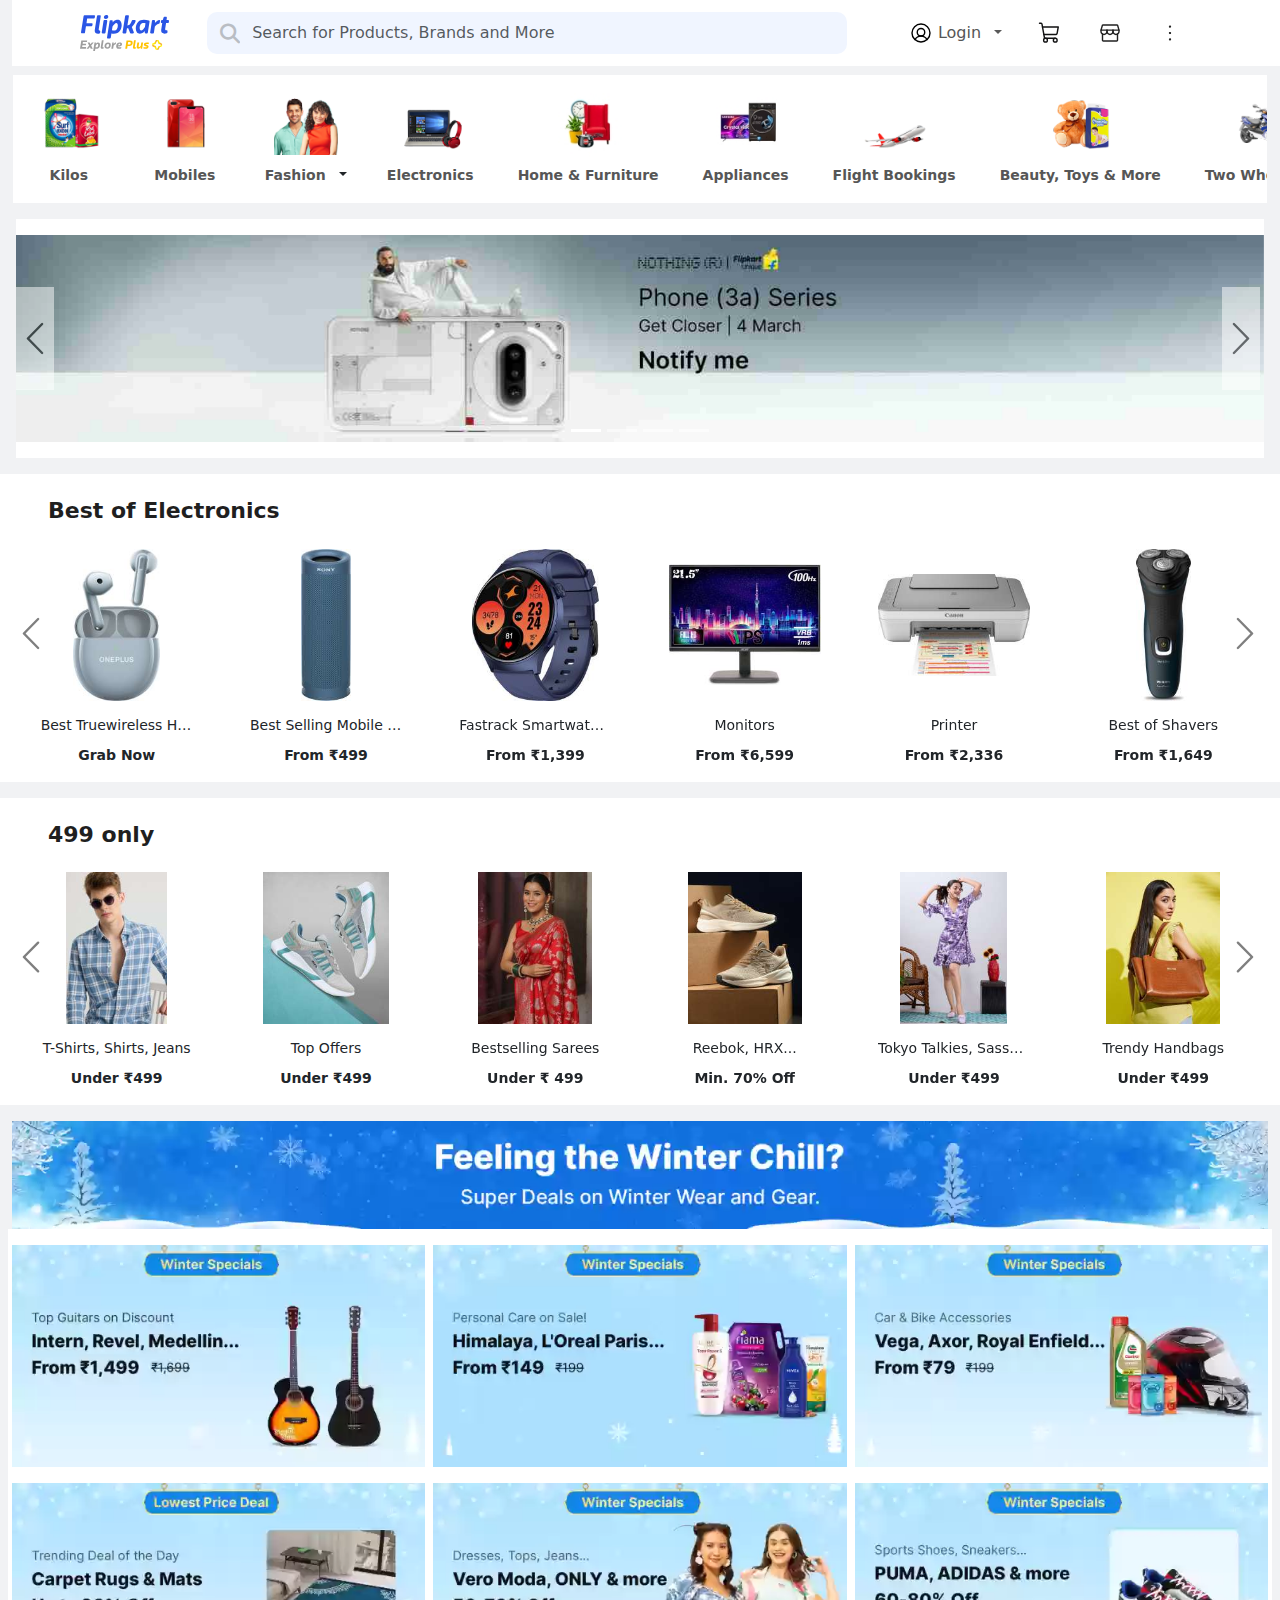
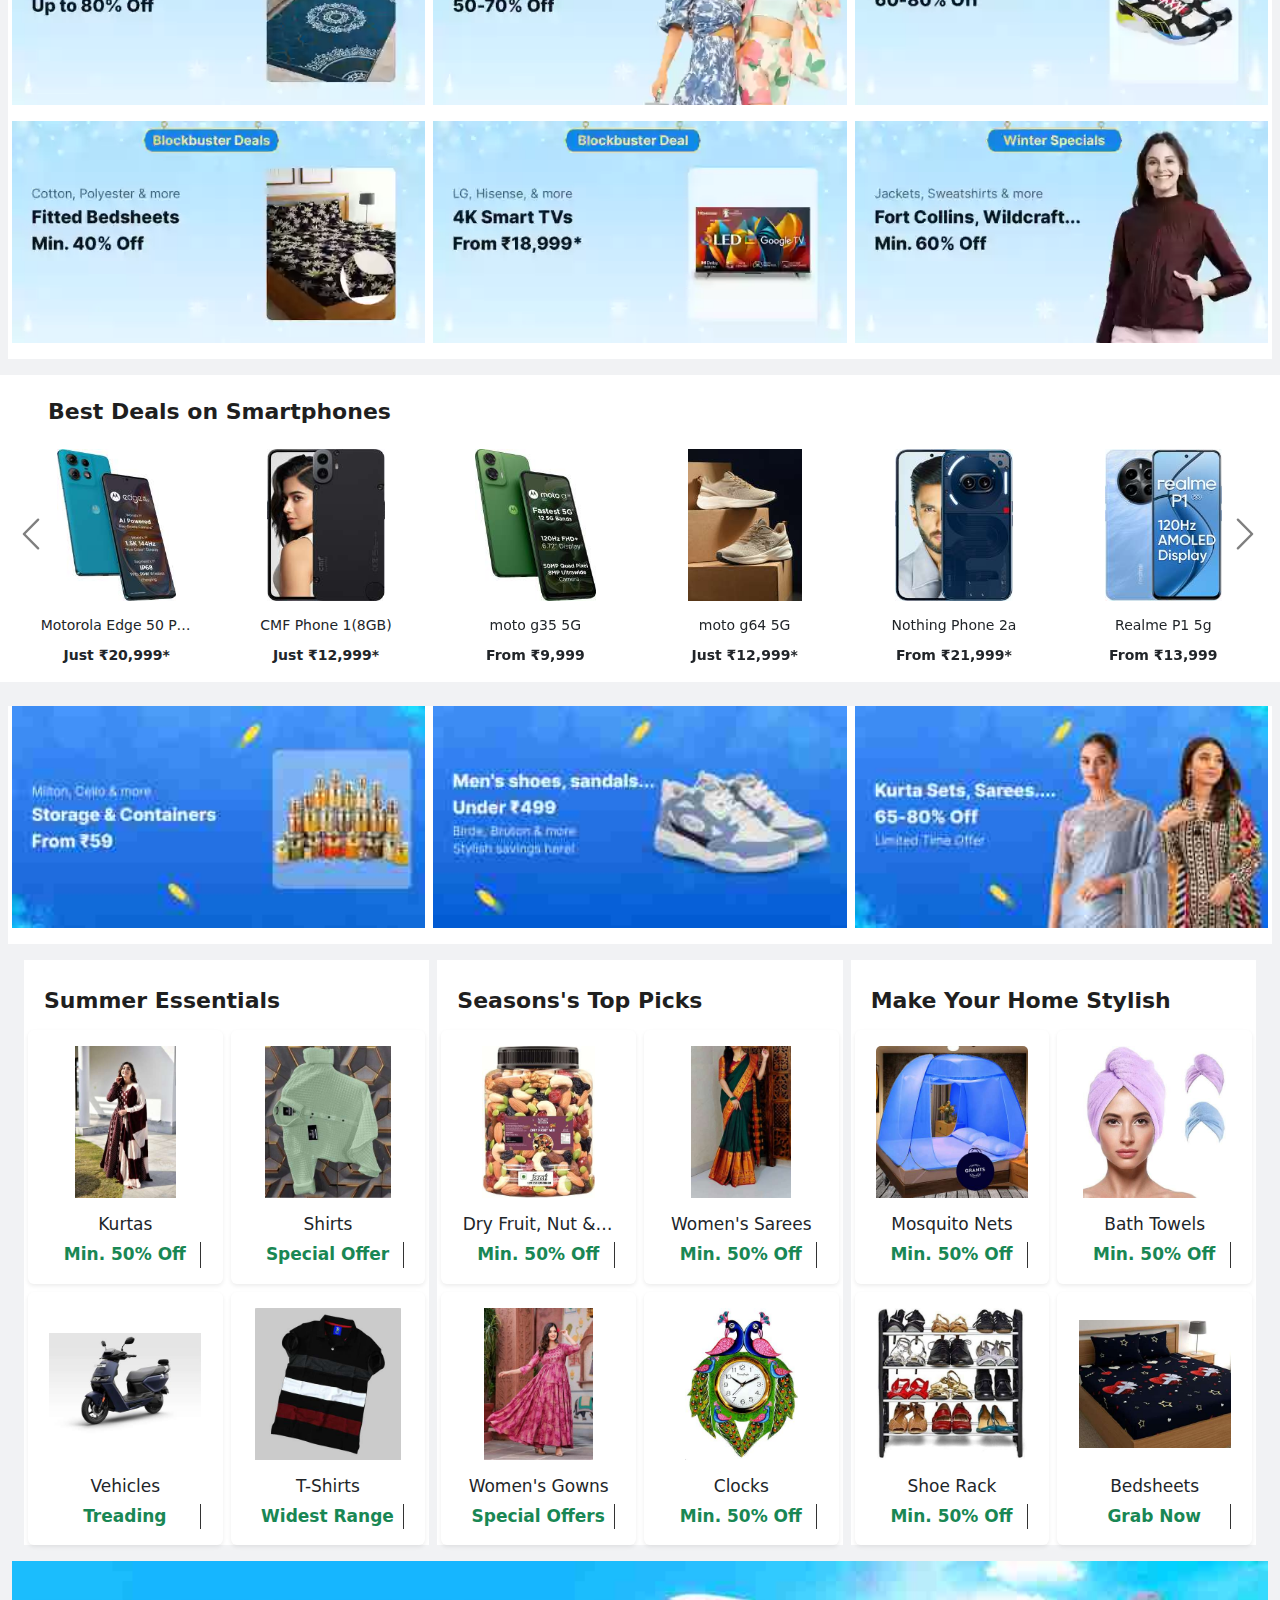
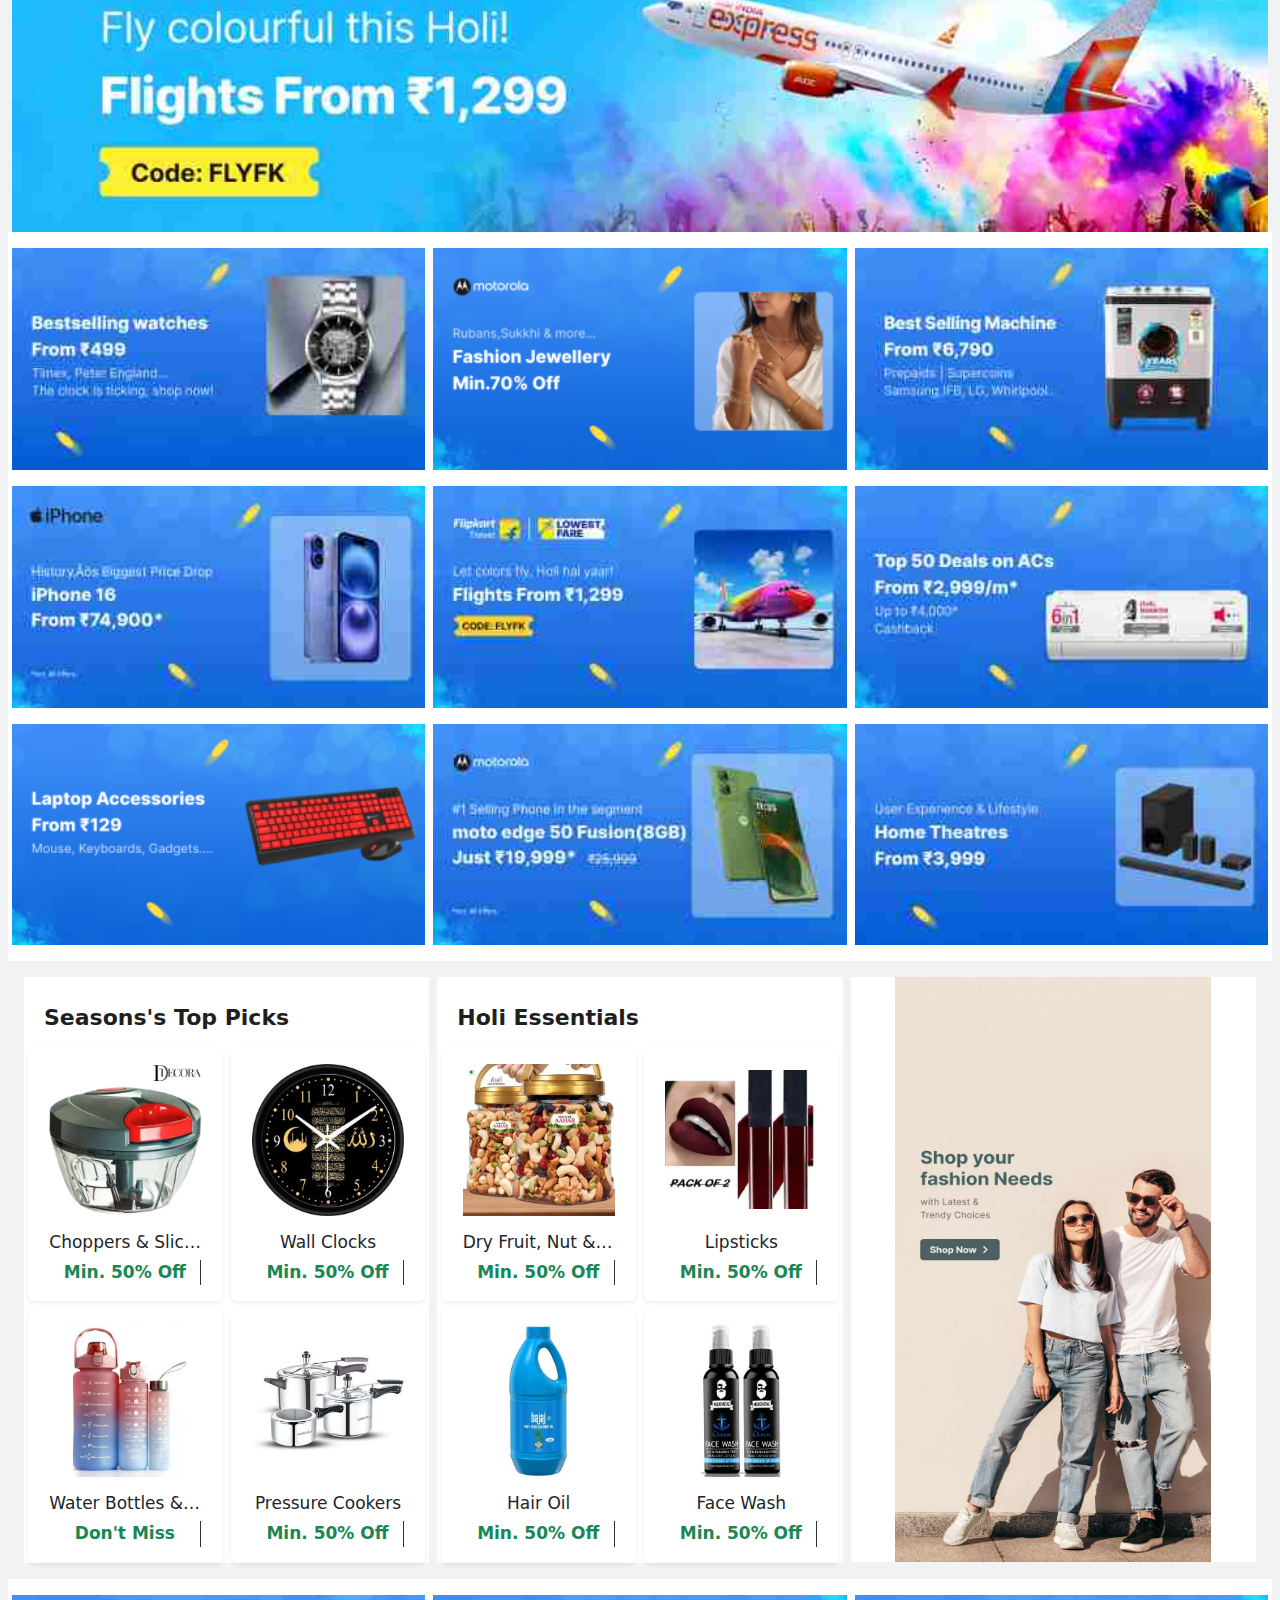
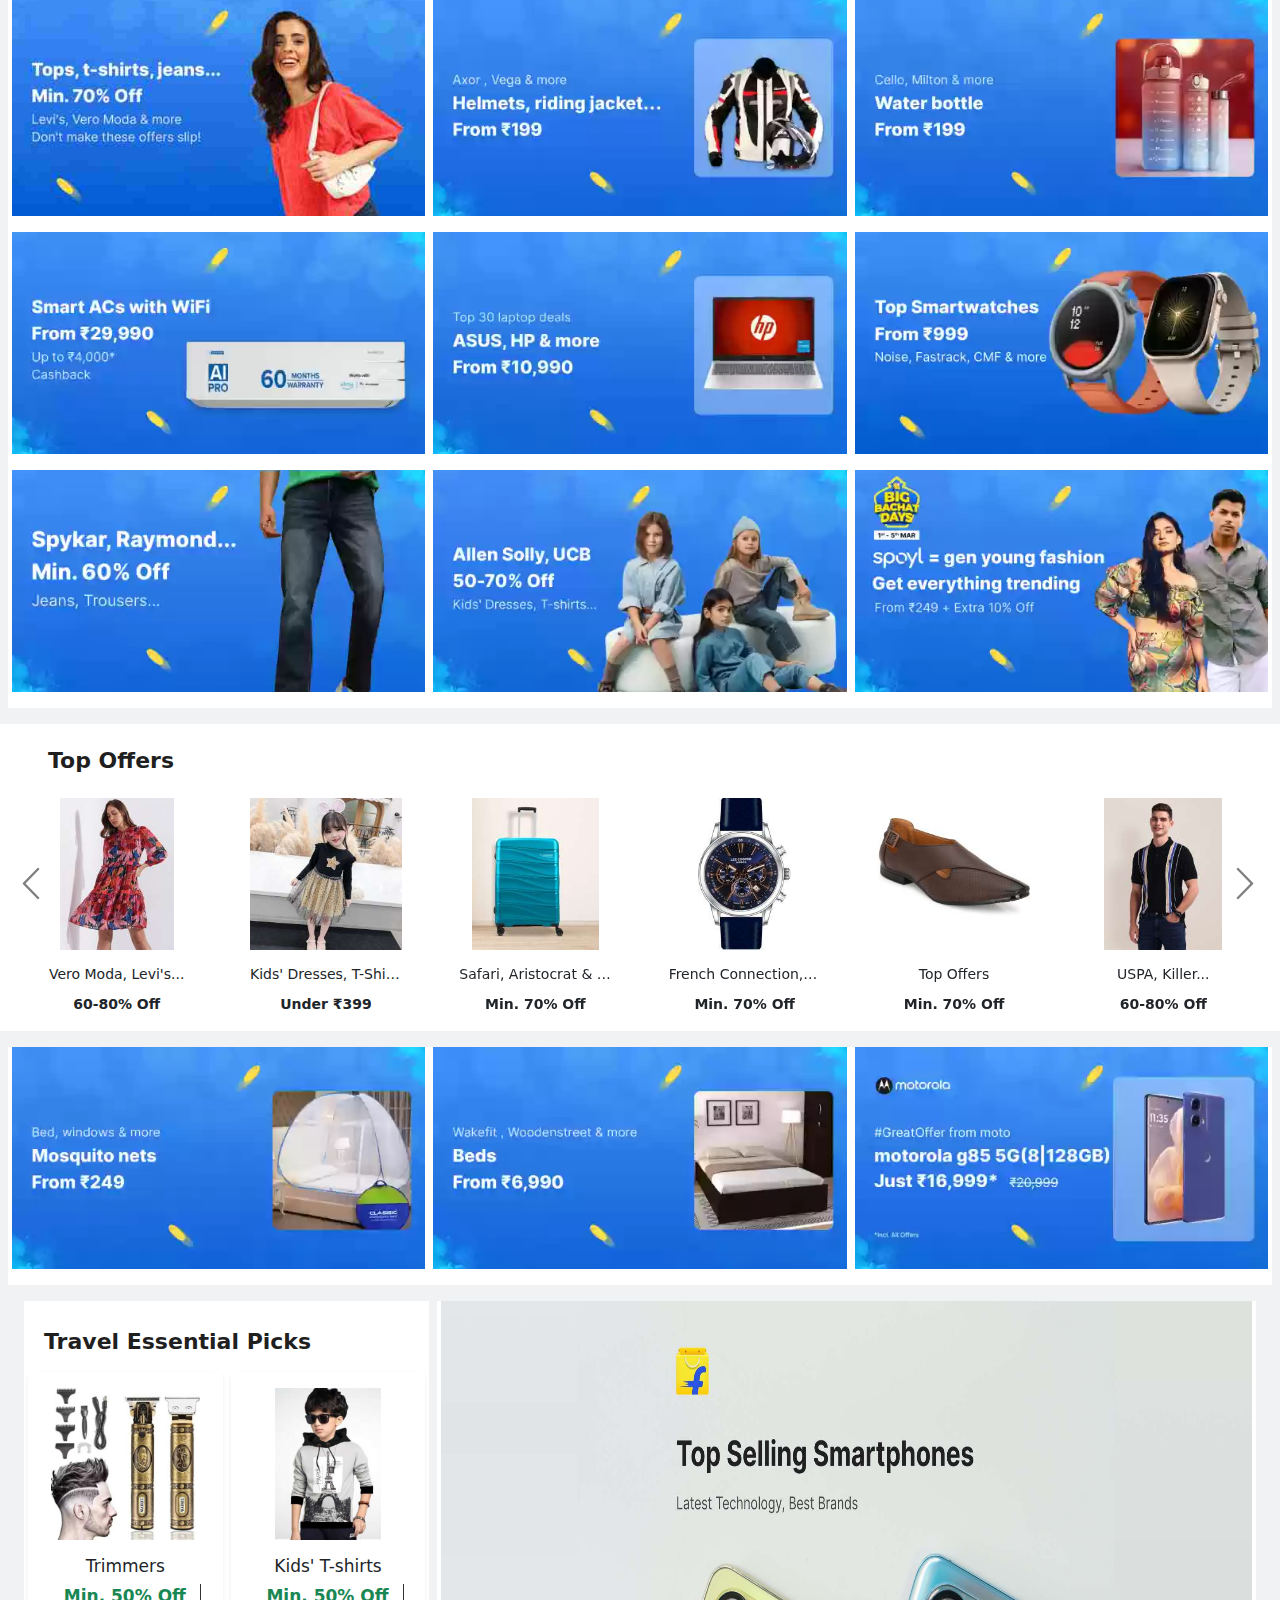
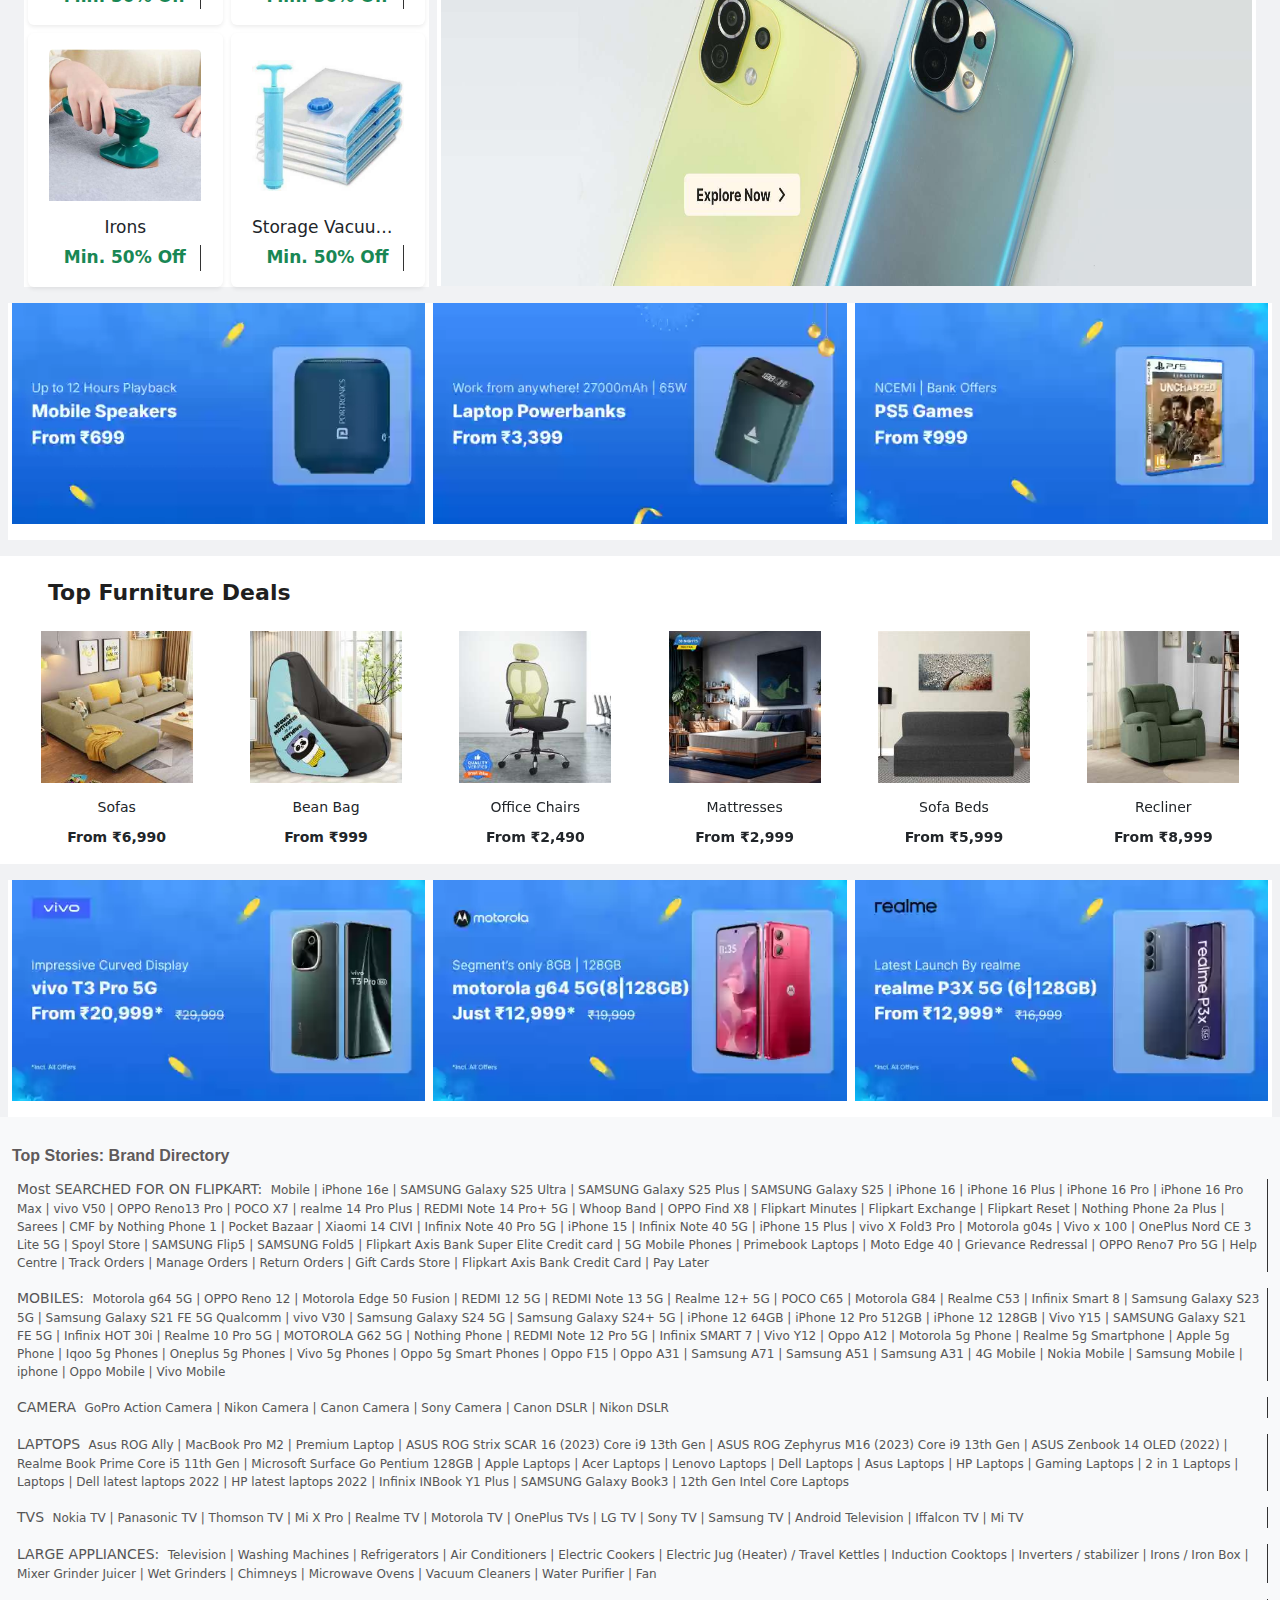
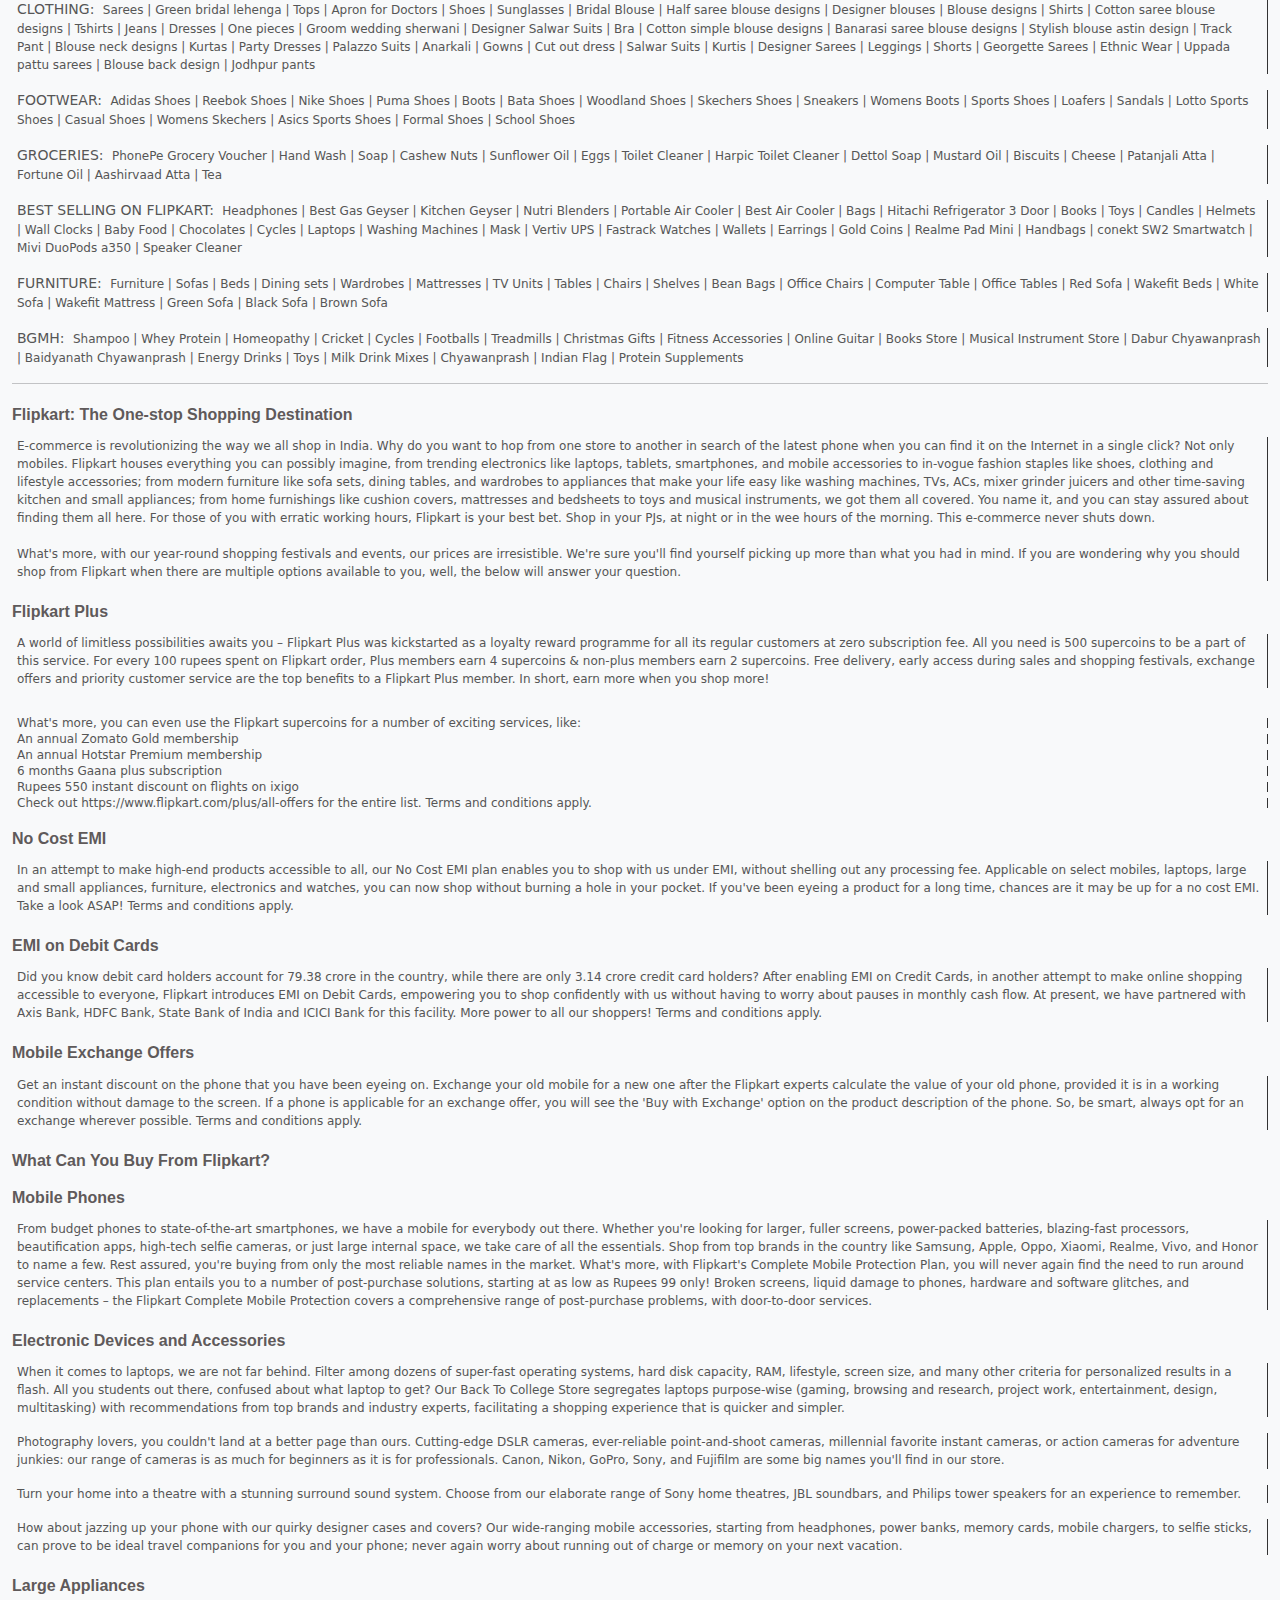
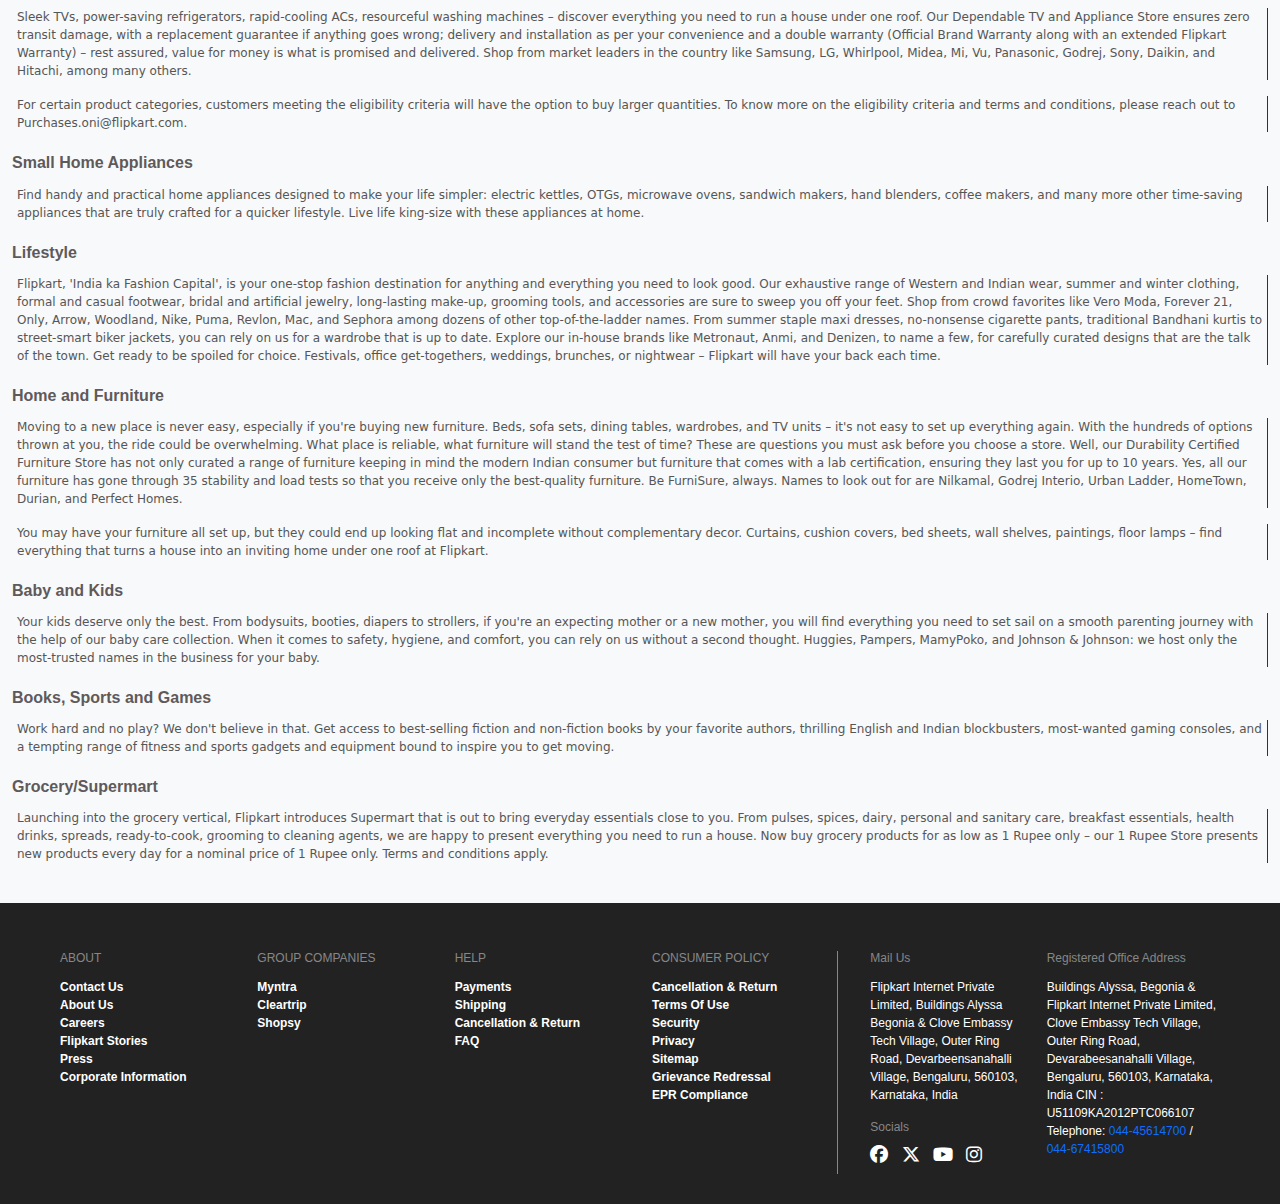
<file: index.html>
<!DOCTYPE html>
<html lang="en">
  <head>
    <meta charset="UTF-8" />
    <meta name="viewport" content="width=device-width, initial-scale=1.0" />
    <title>Flipkart Clone</title>
    <link rel="stylesheet" href="style.css" />
    <link rel="stylesheet" href="media.css" />
    <link
      href="https://cdn.jsdelivr.net/npm/bootstrap@5.3.3/dist/css/bootstrap.min.css"
      rel="stylesheet"
    />
    <link
      rel="stylesheet"
      href="https://cdnjs.cloudflare.com/ajax/libs/font-awesome/6.6.0/css/all.min.css"
    />
  </head>
  <body>
    <!------------------------------------------------------------------ HEADER ----------------------------------------------------------------->

    <header class="container-fluid">
      <nav class="navbar navbar-expand container-fluid">
        <a href="#" class="navbar-brand">
          <img src="svg/logo.svg" alt="Logo" id="logo" />
        </a>

        <!-- Search Form -->
        <div class="d-none d-md-block search-container">
          <form class="search-form" role="search">
            <i class="fa-solid fa-magnifying-glass fa-lg search-icon"></i>
            <input
              class="form-control search-input"
              type="search"
              placeholder="Search for Products, Brands and More"
              aria-label="search"
            />
          </form>
        </div>

        <!-- Removed Navbar Toggler Button -->

        <div
          class="navbar-collapse justify-content-center justify-content-xxl-end"
        >
          <ul class="navbar-nav">
            <!-- Become a Mobile Section -->
            <li class="nav-item last seller d-block d-md-none">
              <a href="#" class="nav-link">
                <img src="svg/mobile.svg" alt="Seller Icon" />
              </a>
            </li>

            <!-- Login Dropdown -->
            <li class="nav-item dropdown">
              <div class="login">
                <a
                  href="#"
                  class="nav-link dropdown-toggle"
                  id="loginDropdown"
                  role="button"
                >
                  <img src="svg/login.svg" alt="Login Icon" />
                  <span class="topheader">Login</span>
                </a>
              </div>
              <ul class="dropdown-menu" aria-labelledby="loginDropdown">
                <li>
                  <a class="dropdown-item" href="#">
                    New Customer?
                    <span class="text-primary ms-5">Sign Up</span>
                  </a>
                </li>
                <li><hr class="dropdown-divider" /></li>
                <li>
                  <a class="dropdown-item pb-2" href="#"
                    ><img src="svg/user.svg" alt="User Icon" /> My Profile</a
                  >
                </li>
                <li>
                  <a class="dropdown-item pb-2" href="#"
                    ><img src="svg/plus.svg" alt="Plus Icon" /> Flipkart Plus
                    Zone</a
                  >
                </li>
                <li>
                  <a class="dropdown-item pb-2" href="#"
                    ><img src="svg/orders.svg" alt="Orders Icon" /> Orders</a
                  >
                </li>
                <li>
                  <a class="dropdown-item pb-2" href="#"
                    ><img src="svg/wishlist.svg" alt="Wishlist Icon" />
                    Wishlist</a
                  >
                </li>
                <li>
                  <a class="dropdown-item" pb-2 href="#"
                    ><img src="svg/reward.svg" alt="Reward Icon" /> Rewards</a
                  >
                </li>
                <li>
                  <a class="dropdown-item pb-2" href="#"
                    ><img src="svg/gift.svg" alt="Gift Icon" /> Gift Cards</a
                  >
                </li>
              </ul>
            </li>

            <!-- Cart Section -->
            <li class="nav-item last cart">
              <a href="#" class="nav-link">
                <img src="svg/cart.svg" alt="Cart Icon" />
                <span class="topheader hide">Cart</span>
              </a>
            </li>

            <!-- Become a Seller Section -->
            <li class="nav-item last seller d-none d-md-block">
              <a href="#" class="nav-link">
                <img src="svg/seller.svg" alt="Seller Icon" />
                <span class="topheader hide">Become a Seller</span>
              </a>
            </li>

            <!-- Additional Menu with Dropdown -->
            <li class="nav-item dropdown me-4 hide d-none d-md-block">
              <a href="#" class="nav-link me-4" id="moreDropdown" role="button">
                <img src="svg/last.svg" alt="More Icon" />
              </a>
              <ul
                class="dropdown-menu three_dots"
                aria-labelledby="moreDropdown"
              >
                <li>
                  <a class="dropdown-item" href="#"
                    ><img src="svg/notification.svg" alt="Notification Icon" />
                    Notification Preferences</a
                  >
                </li>
                <li>
                  <a class="dropdown-item" href="#"
                    ><img src="svg/headphone.svg" alt="Customer Care Icon" />
                    24x7 Customer Care</a
                  >
                </li>
                <li>
                  <a class="dropdown-item" href="#"
                    ><img src="svg/advertise.svg" alt="Advertise Icon" />
                    Advertise</a
                  >
                </li>
                <li>
                  <a class="dropdown-item" href="#"
                    ><img src="svg/download.svg" alt="Download App Icon" />
                    Download App</a
                  >
                </li>
              </ul>
            </li>
          </ul>
        </div>
      </nav>
    </header>

    <!---------------------------------------------------------------- BOTTOMHEADER ------------------------------------------------------------->

    <main
      class="container-fluid container-fluid1"
      style="background-color: white; width: 98vw"
    >
      <div class="row bottomheader flex-nowrap overflow-auto py-2">
        <div class="col-auto text-center m-md-2 m-sm-0">
          <img src="images/kilos.png" />
          <span style="font-size: 14px; font-weight: 600" class="mt-2"
            >Kilos</span
          >
        </div>
        <div class="col-auto text-center m-md-2 m-sm-0">
          <img src="images/mobiles.png" />
          <span style="font-size: 14px; font-weight: 600" class="mt-2"
            >Mobiles</span
          >
        </div>
        <div class="col-auto text-center m-md-2 m-sm-0 dropdow">
          <img src="images/fashion.png" />
          <a
            class="nav-link dropdown-toggle"
            href="#"
            role="button"
            data-bs-toggle="dropdown"
            aria-expanded="false"
            style="margin-top: 8px"
          >
            <span style="font-size: 14px; font-weight: 600">Fashion</span>
          </a>

          <ul class="dropdown-menu">
            <li>
              <a class="dropdown-item py-3" href="#"><b>Mens Top Wear</b></a>
            </li>
            <li><hr class="dropdown-divider" /></li>
            <li><a class="dropdown-item py-3" href="#">Mens Bottom Wear</a></li>
            <li><a class="dropdown-item py-3" href="#">Women Ethnic</a></li>
            <li><a class="dropdown-item py-3" href="#">Mens Footwear</a></li>
            <li><a class="dropdown-item py-3" href="#">Women Footwear</a></li>
            <li>
              <a class="dropdown-item py-3" href="#">Watches and Accessories</a>
            </li>
            <li><a class="dropdown-item py-3" href="#">Women Western</a></li>
            <li>
              <a class="dropdown-item py-3" href="#"
                >Bags, Suitcase & Luggage</a
              >
            </li>
            <li><a class="dropdown-item py-3" href="#">Kids</a></li>
            <li><a class="dropdown-item py-3" href="#">Essentials</a></li>
            <li><a class="dropdown-item py-3" href="#">Winter</a></li>
          </ul>
        </div>

        <div class="col-auto text-center m-md-2 m-sm-0">
          <img src="images/electronics.png" />
          <span style="font-size: 14px; font-weight: 600" class="mt-2"
            >Electronics</span
          >
        </div>
        <div class="col-auto text-center m-md-2 m-sm-0">
          <img src="images/home.jpg" />
          <span style="font-size: 14px; font-weight: 600" class="mt-2"
            >Home & Furniture</span
          >
        </div>
        <div class="col-auto text-center m-md-2 m-sm-0">
          <img src="images/appliances.jpg" />
          <span style="font-size: 14px; font-weight: 600" class="mt-2"
            >Appliances</span
          >
        </div>
        <div class="col-auto text-center m-md-2 m-sm-0">
          <img src="images/flights.png" />
          <span style="font-size: 14px; font-weight: 600" class="mt-2"
            >Flight Bookings</span
          >
        </div>
        <div class="col-auto text-center m-md-2 m-sm-0">
          <img src="images/toys.png" />
          <span style="font-size: 14px; font-weight: 600" class="mt-2"
            >Beauty, Toys & More</span
          >
        </div>
        <div class="col-auto text-center m-md-2 m-sm-0 dropdow">
          <img src="images/wheelers.png" />
          <a
            href="#"
            class="nav-link dropdown-toggle"
            role="button"
            data-bs-toggle="dropdown"
            aria-expanded="false"
            style="margin-top: 8px"
          >
            <span style="font-size: 14px; font-weight: 600">Two Wheelers</span>
          </a>
          <ul class="dropdown-menu">
            <li>
              <a class="dropdown-item py-3" href="#"><b>Petrol Vehicles</b></a>
            </li>
            <li><hr class="dropdown-divider" /></li>
            <li>
              <a class="dropdown-item py-3" href="#">Electric Vehicles</a>
            </li>
          </ul>
        </div>
      </div>
    </main>
    <!-------------------------------------------------------------- CAROUSEL_SLIDER ------------------------------------------------------------>

    <section
      id="carouselExample"
      class="carousel slide mx-3 mt-3"
      data-bs-ride="carousel"
    >
      <!-- Indicators (Dots)  -->
      <div class="carousel-indicators">
        <button
          type="button"
          data-bs-target="#carouselExample"
          data-bs-slide-to="0"
          class="active"
        ></button>
        <button
          type="button"
          data-bs-target="#carouselExample"
          data-bs-slide-to="1"
        ></button>
        <button
          type="button"
          data-bs-target="#carouselExample"
          data-bs-slide-to="2"
        ></button>
        <button
          type="button"
          data-bs-target="#carouselExample"
          data-bs-slide-to="3"
        ></button>
      </div>

      <!-- Slides -->
      <div class="carousel-inner py-3">
        <div class="carousel-item active">
          <img src="images/slide1.jpg" class="d-block w-100" alt="Slide 1" />
        </div>
        <div class="carousel-item">
          <img src="images/slide2.jpg" class="d-block w-100" alt="Slide 2" />
        </div>
        <div class="carousel-item">
          <img src="images/slide3.jpg" class="d-block w-100" alt="Slide 3" />
        </div>
        <div class="carousel-item">
          <img src="images/slide4.jpg" class="d-block w-100" alt="Slide 4" />
        </div>
      </div>

      <!-- Previous Button -->
      <button
        class="carousel-control-prev"
        type="button"
        data-bs-target="#carouselExample"
        data-bs-slide="prev"
      >
        <span class="carousel-control-prev-icon" aria-hidden="true"></span>
        <span class="visually-hidden">Previous</span>
      </button>

      <!-- Next Button -->
      <button
        class="carousel-control-next"
        type="button"
        data-bs-target="#carouselExample"
        data-bs-slide="next"
      >
        <span class="carousel-control-next-icon" aria-hidden="true"></span>
        <span class="visually-hidden">Next</span>
      </button>
    </section>

    <!-------------------------------------------------------------- Best_of_Electronics -------------------------------------------------------->

    <section class="mt-3">
      <h2 class="ms-5 pt-4">Best of Electronics</h2>
      <div class="container-fluid container-fluid1">
        <div
          id="recipeCarousel01"
          class="carousel slide recipeCarousel"
          data-bs-ride="carousel"
        >
          <div class="carousel-inner d-none d-md-block">
            <!-- Slide 1 -->
            <div class="carousel-item active">
              <div class="d-flex justify-content-evenly flex-wrap">
                <div class="col-md-2">
                  <div class="card">
                    <img src="images/boe1.jpeg" class="img-fluid mt-3" />
                    <div class="card-body">
                      <h5 class="card-title">Best Truewireless Headphones</h5>
                      <p class="card-text">Grab Now</p>
                    </div>
                  </div>
                </div>
                <div class="col-md-2">
                  <div class="card">
                    <img src="images/boe2.jpeg" class="img-fluid mt-3" />
                    <div class="card-body">
                      <h5 class="card-title">Best Selling Mobile Speakers</h5>
                      <p class="card-text">From ₹499</p>
                    </div>
                  </div>
                </div>
                <div class="col-md-2">
                  <div class="card">
                    <img src="images/boe3.jpeg" class="img-fluid mt-3" />
                    <div class="card-body">
                      <h5 class="card-title">Fastrack Smartwatches</h5>
                      <p class="card-text">From ₹1,399</p>
                    </div>
                  </div>
                </div>
                <div class="col-md-2">
                  <div class="card">
                    <img src="images/boe4.jpeg" class="img-fluid mt-3" />
                    <div class="card-body">
                      <h5 class="card-title">Monitors</h5>
                      <p class="card-text">From ₹6,599</p>
                    </div>
                  </div>
                </div>
                <div class="col-md-2">
                  <div class="card">
                    <img src="images/boe5.jpeg" class="img-fluid mt-3" />
                    <div class="card-body">
                      <h5 class="card-title">Printer</h5>
                      <p class="card-text">From ₹2,336</p>
                    </div>
                  </div>
                </div>
                <div class="col-md-2">
                  <div class="card">
                    <img src="images/boe6.jpeg" class="img-fluid mt-3" />
                    <div class="card-body">
                      <h5 class="card-title">Best of Shavers</h5>
                      <p class="card-text">From ₹1,649</p>
                    </div>
                  </div>
                </div>
              </div>
            </div>

            <!-- Slide 2 -->
            <div class="carousel-item">
              <div class="d-flex justify-content-evenly flex-wrap">
                <div class="col-md-2">
                  <div class="card">
                    <img src="images/boe7.jpeg" class="img-fluid mt-3" />
                    <div class="card-body">
                      <h5 class="card-title">boAt Smartwatches</h5>
                      <p class="card-text">From ₹999</p>
                    </div>
                  </div>
                </div>
                <div class="col-md-2">
                  <div class="card">
                    <img src="images/boe8.jpeg" class="img-fluid mt-3" />
                    <div class="card-body">
                      <h5 class="card-title">Sandisk Extreme Portable</h5>
                      <p class="card-text">From ₹5,799</p>
                    </div>
                  </div>
                </div>
              </div>
            </div>
          </div>

          <!-- Controls -->
          <a
            class="carousel-control-prev d-none d-md-block"
            href="#recipeCarousel01"
            role="button"
            data-bs-slide="prev"
            style="top: 20%"
          >
            <span class="carousel-control-prev-icon" aria-hidden="true"></span>
          </a>
          <a
            class="carousel-control-next d-none d-md-block"
            href="#recipeCarousel01"
            role="button"
            data-bs-slide="next"
            style="top: 20%"
          >
            <span class="carousel-control-next-icon" aria-hidden="true"></span>
          </a>
        </div>
        <!-- For medium and smaller screens, show cards in a column -->
        <div class="container d-md-none">
          <div class="row">
            <div class="col-md-12 mb-3">
              <div class="card card_mobile">
                <img src="images/boe1.jpeg" class="img-fluid mt-3" />
                <div class="card-body card_body_mobile">
                  <h5 class="card-title card-title_mobile">
                    Best Truewireless Headphones
                  </h5>
                  <p class="card-text">Grab Now</p>
                </div>
              </div>
            </div>
            <div class="col-md-12 mb-3">
              <div class="card card_mobile">
                <img src="images/boe2.jpeg" class="img-fluid mt-3" />
                <div class="card-body card_body_mobile">
                  <h5 class="card-title card-title_mobile">
                    Best Selling Mobile Speakers
                  </h5>
                  <p class="card-text">From ₹499</p>
                </div>
              </div>
            </div>
            <div class="col-md-12 mb-3">
              <div class="card card_mobile">
                <img src="images/boe3.jpeg" class="img-fluid mt-3" />
                <div class="card-body card_body_mobile">
                  <h5 class="card-title card-title_mobile">
                    Fastrack Smartwatches
                  </h5>
                  <p class="card-text">From ₹1,399</p>
                </div>
              </div>
            </div>
            <div class="col-md-12 mb-3">
              <div class="card card_mobile">
                <img src="images/boe4.jpeg" class="img-fluid mt-3" />
                <div class="card-body card_body_mobile">
                  <h5 class="card-title card-title_mobile">Monitors</h5>
                  <p class="card-text">From ₹6,599</p>
                </div>
              </div>
            </div>
            <div class="col-md-12 mb-3">
              <div class="card card_mobile">
                <img src="images/boe5.jpeg" class="img-fluid mt-3" />
                <div class="card-body card_body_mobile">
                  <h5 class="card-title card-title_mobile">Printer</h5>
                  <p class="card-text">From ₹2,336</p>
                </div>
              </div>
            </div>
            <div class="col-md-12 mb-3">
              <div class="card card_mobile">
                <img src="images/boe6.jpeg" class="img-fluid mt-3" />
                <div class="card-body card_body_mobile">
                  <h5 class="card-title card-title_mobile">Best of Shavers</h5>
                  <p class="card-text">From ₹1,649</p>
                </div>
              </div>
            </div>
            <div class="col-md-12 mb-3">
              <div class="card card_mobile">
                <img src="images/boe7.jpeg" class="img-fluid mt-3" />
                <div class="card-body card_body_mobile">
                  <h5 class="card-title card-title_mobile">
                    boAt Smartwatches
                  </h5>
                  <p class="card-text">From ₹999</p>
                </div>
              </div>
            </div>
            <div class="col-md-12 mb-3">
              <div class="card card_mobile">
                <img src="images/boe8.jpeg" class="img-fluid mt-3" />
                <div class="card-body card_body_mobile">
                  <h5 class="card-title card-title_mobile">
                    Sandisk Extreme Portable
                  </h5>
                  <p class="card-text">From ₹5,799</p>
                </div>
              </div>
            </div>
          </div>
        </div>
      </div>
    </section>

    <!------------------------------------------------------------------- 499_Only -------------------------------------------------------------->

    <section class="mt-3">
      <h2 class="ms-5 pt-4">499 only</h2>
      <div class="container-fluid container-fluid1">
        <div
          id="recipeCarousel02"
          class="carousel slide recipeCarousel"
          data-bs-ride="carousel"
        >
          <div class="carousel-inner d-none d-md-block">
            <!-- Slide 1 -->
            <div class="carousel-item active">
              <div class="d-flex justify-content-evenly flex-wrap">
                <div class="col-md-2">
                  <div class="card">
                    <img src="images/4991.jpeg" class="img-fluid mt-3" />
                    <div class="card-body">
                      <h5 class="card-title">T-Shirts, Shirts, Jeans</h5>
                      <p class="card-text">Under ₹499</p>
                    </div>
                  </div>
                </div>
                <div class="col-md-2">
                  <div class="card">
                    <img src="images/4992.jpeg" class="img-fluid mt-3" />
                    <div class="card-body">
                      <h5 class="card-title">Top Offers</h5>
                      <p class="card-text">Under ₹499</p>
                    </div>
                  </div>
                </div>
                <div class="col-md-2">
                  <div class="card">
                    <img src="images/4993.jpeg" class="img-fluid mt-3" />
                    <div class="card-body">
                      <h5 class="card-title">Bestselling Sarees</h5>
                      <p class="card-text">Under ₹ 499</p>
                    </div>
                  </div>
                </div>
                <div class="col-md-2">
                  <div class="card">
                    <img src="images/4994.jpeg" class="img-fluid mt-3" />
                    <div class="card-body">
                      <h5 class="card-title">Reebok, HRX...</h5>
                      <p class="card-text">Min. 70% Off</p>
                    </div>
                  </div>
                </div>
                <div class="col-md-2">
                  <div class="card">
                    <img src="images/4995.jpeg" class="img-fluid mt-3" />
                    <div class="card-body">
                      <h5 class="card-title">Tokyo Talkies, Sassafras...</h5>
                      <p class="card-text">Under ₹499</p>
                    </div>
                  </div>
                </div>
                <div class="col-md-2">
                  <div class="card">
                    <img src="images/4996.jpeg" class="img-fluid mt-3" />
                    <div class="card-body">
                      <h5 class="card-title">Trendy Handbags</h5>
                      <p class="card-text">Under ₹499</p>
                    </div>
                  </div>
                </div>
              </div>
            </div>

            <!-- Slide 2 -->
            <div class="carousel-item">
              <div class="d-flex justify-content-evenly flex-wrap">
                <div class="col-md-2">
                  <div class="card">
                    <img src="images/4997.jpeg" class="img-fluid mt-3" />
                    <div class="card-body">
                      <h5 class="card-title">Accessories Combo</h5>
                      <p class="card-text">Under ₹499</p>
                    </div>
                  </div>
                </div>
                <div class="col-md-2">
                  <div class="card">
                    <img src="images/4998.jpeg" class="img-fluid mt-3" />
                    <div class="card-body">
                      <h5 class="card-title">Provogue, Killer & More</h5>
                      <p class="card-text">Min 80% Off</p>
                    </div>
                  </div>
                </div>
              </div>
            </div>
          </div>

          <!-- Controls -->
          <a
            class="carousel-control-prev d-none d-md-block"
            href="#recipeCarousel02"
            role="button"
            data-bs-slide="prev"
            style="top: 20%"
          >
            <span class="carousel-control-prev-icon" aria-hidden="true"></span>
          </a>
          <a
            class="carousel-control-next d-none d-md-block"
            href="#recipeCarousel02"
            role="button"
            data-bs-slide="next"
            style="top: 20%"
          >
            <span class="carousel-control-next-icon" aria-hidden="true"></span>
          </a>
        </div>
        <!-- For medium and smaller screens, show cards in a column -->
        <div class="container d-md-none">
          <div class="row">
            <div class="col-md-12 mb-3">
              <div class="card card_mobile">
                <img src="images/4991.jpeg" class="img-fluid mt-3" />
                <div class="card-body card_body_mobile">
                  <h5 class="card-title card-title_mobile">
                    T-Shirts, Shirts, Jeans..
                  </h5>
                  <p class="card-text">Under ₹499</p>
                </div>
              </div>
            </div>
            <div class="col-md-12 mb-3">
              <div class="card card_mobile">
                <img src="images/4992.jpeg" class="img-fluid mt-3" />
                <div class="card-body card_body_mobile">
                  <h5 class="card-title card-title_mobile">Top Offers</h5>
                  <p class="card-text">Under ₹499</p>
                </div>
              </div>
            </div>
            <div class="col-md-12 mb-3">
              <div class="card card_mobile">
                <img src="images/4993.jpeg" class="img-fluid mt-3" />
                <div class="card-body card_body_mobile">
                  <h5 class="card-title card-title_mobile">
                    Bestselling Sarees
                  </h5>
                  <p class="card-text">Under ₹ 499</p>
                </div>
              </div>
            </div>
            <div class="col-md-12 mb-3">
              <div class="card card_mobile">
                <img src="images/4994.jpeg" class="img-fluid mt-3" />
                <div class="card-body card_body_mobile">
                  <h5 class="card-title card-title_mobile">Reebok, HRX...</h5>
                  <p class="card-text">Min. 70% Off</p>
                </div>
              </div>
            </div>
            <div class="col-md-12 mb-3">
              <div class="card card_mobile">
                <img src="images/4995.jpeg" class="img-fluid mt-3" />
                <div class="card-body card_body_mobile">
                  <h5 class="card-title card-title_mobile">
                    Tokyo Talkies, Sassafras...
                  </h5>
                  <p class="card-text">Under ₹499</p>
                </div>
              </div>
            </div>
            <div class="col-md-12 mb-3">
              <div class="card card_mobile">
                <img src="images/4996.jpeg" class="img-fluid mt-3" />
                <div class="card-body card_body_mobile">
                  <h5 class="card-title card-title_mobile">Trendy Handbags</h5>
                  <p class="card-text">Under ₹499</p>
                </div>
              </div>
            </div>
            <div class="col-md-12 mb-3">
              <div class="card card_mobile">
                <img src="images/4997.jpeg" class="img-fluid mt-3" />
                <div class="card-body card_body_mobile">
                  <h5 class="card-title card-title_mobile">
                    Accessories Combo
                  </h5>
                  <p class="card-text">Under ₹499</p>
                </div>
              </div>
            </div>
            <div class="col-md-12 mb-3">
              <div class="card card_mobile">
                <img src="images/4998.jpeg" class="img-fluid mt-3" />
                <div class="card-body card_body_mobile">
                  <h5 class="card-title card-title_mobile">
                    Provogue, Killer & More
                  </h5>
                  <p class="card-text">Min 80% Off</p>
                </div>
              </div>
            </div>
          </div>
        </div>
      </div>
    </section>

    <!---------------------------------------------------------- WINTER_SALE_IMAGES ------------------------------------------------------------->

    <main class="container-fluid mt-3">
      <section>
        <div class="row mb-3">
          <div class="col-12">
            <img
              src="images/banner.webp"
              class="img-fluid"
              alt="Winter Collection Banner"
            />
          </div>
        </div>
      </section>

      <section class="row gx-2 gy-3">
        <figure class="col-4">
          <img
            src="images/winter1.webp"
            class="img-fluid"
            alt="Winter Outfit 1"
          />
        </figure>
        <figure class="col-4">
          <img
            src="images/winter2.webp"
            class="img-fluid"
            alt="Winter Outfit 2"
          />
        </figure>
        <figure class="col-4">
          <img
            src="images/winter3.webp"
            class="img-fluid"
            alt="Winter Outfit 3"
          />
        </figure>
      </section>

      <section class="row gx-2 gy-3">
        <figure class="col-4">
          <img
            src="images/winter4.webp"
            class="img-fluid"
            alt="Winter Outfit 4"
          />
        </figure>
        <figure class="col-4">
          <img
            src="images/winter5.webp"
            class="img-fluid"
            alt="Winter Outfit 5"
          />
        </figure>
        <figure class="col-4">
          <img
            src="images/winter6.webp"
            class="img-fluid"
            alt="Winter Outfit 6"
          />
        </figure>
      </section>

      <section class="row gx-2 gy-3">
        <figure class="col">
          <img
            src="images/winter7.webp"
            class="img-fluid"
            alt="Winter Outfit 7"
          />
        </figure>
        <figure class="col">
          <img
            src="images/winter8.webp"
            class="img-fluid"
            alt="Winter Outfit 8"
          />
        </figure>
        <figure class="col">
          <img
            src="images/winter9.webp"
            class="img-fluid"
            alt="Winter Outfit 9"
          />
        </figure>
      </section>
    </main>

    <!------------------------------------------------------------ Best_deals_on_Smartphones ---------------------------------------------------->

    <section class="mt-3">
      <h2 class="ms-5 pt-4">Best Deals on Smartphones</h2>
      <div class="container-fluid container-fluid1">
        <div
          id="recipeCarousel03"
          class="carousel slide recipeCarousel"
          data-bs-ride="carousel"
        >
          <div class="carousel-inner d-none d-md-block">
            <!-- Slide 1 -->
            <div class="carousel-item active">
              <div class="d-flex justify-content-evenly flex-wrap">
                <div class="col-md-2">
                  <div class="card">
                    <img src="images/bosp1.jpeg" class="img-fluid mt-3" />
                    <div class="card-body">
                      <h5 class="card-title">Motorola Edge 50 Pro 5G</h5>
                      <p class="card-text">Just ₹20,999*</p>
                    </div>
                  </div>
                </div>
                <div class="col-md-2">
                  <div class="card">
                    <img src="images/bosp2.jpeg" class="img-fluid mt-3" />
                    <div class="card-body">
                      <h5 class="card-title">CMF Phone 1(8GB)</h5>
                      <p class="card-text">Just ₹12,999*</p>
                    </div>
                  </div>
                </div>
                <div class="col-md-2">
                  <div class="card">
                    <img src="images/bosp3.jpeg" class="img-fluid mt-3" />
                    <div class="card-body">
                      <h5 class="card-title">moto g35 5G</h5>
                      <p class="card-text">From ₹9,999</p>
                    </div>
                  </div>
                </div>
                <div class="col-md-2">
                  <div class="card">
                    <img src="images/4994.jpeg" class="img-fluid mt-3" />
                    <div class="card-body">
                      <h5 class="card-title">moto g64 5G</h5>
                      <p class="card-text">Just ₹12,999*</p>
                    </div>
                  </div>
                </div>
                <div class="col-md-2">
                  <div class="card">
                    <img src="images/bosp5.jpeg" class="img-fluid mt-3" />
                    <div class="card-body">
                      <h5 class="card-title">Nothing Phone 2a</h5>
                      <p class="card-text">From ₹21,999*</p>
                    </div>
                  </div>
                </div>
                <div class="col-md-2">
                  <div class="card">
                    <img src="images/bosp6.jpeg" class="img-fluid mt-3" />
                    <div class="card-body">
                      <h5 class="card-title">Realme P1 5g</h5>
                      <p class="card-text">From ₹13,999</p>
                    </div>
                  </div>
                </div>
              </div>
            </div>

            <!-- Slide 2 -->
            <div class="carousel-item">
              <div class="d-flex justify-content-evenly flex-wrap">
                <div class="col-md-2">
                  <div class="card">
                    <img src="images/bosp7.jpeg" class="img-fluid mt-3" />
                    <div class="card-body">
                      <h5 class="card-title">Poco M7 Pro 5G</h5>
                      <p class="card-text">From ₹13,999*</p>
                    </div>
                  </div>
                </div>
                <div class="col-md-2">
                  <div class="card">
                    <img src="images/bosp8.jpeg" class="img-fluid mt-3" />
                    <div class="card-body">
                      <h5 class="card-title">Realme P1 Pro 5G</h5>
                      <p class="card-text">Just ₹16,999</p>
                    </div>
                  </div>
                </div>
              </div>
            </div>
          </div>

          <!-- Controls -->
          <a
            class="carousel-control-prev d-none d-md-block"
            href="#recipeCarousel03"
            role="button"
            data-bs-slide="prev"
            style="top: 20%"
          >
            <span class="carousel-control-prev-icon" aria-hidden="true"></span>
          </a>
          <a
            class="carousel-control-next d-none d-md-block"
            href="#recipeCarousel03"
            role="button"
            data-bs-slide="next"
            style="top: 20%"
          >
            <span class="carousel-control-next-icon" aria-hidden="true"></span>
          </a>
        </div>
        <!-- For medium and smaller screens, show cards in a column -->
        <div class="container d-md-none">
          <div class="row">
            <div class="col-md-12 mb-3">
              <div class="card card_mobile">
                <img src="images/bosp1.jpeg" class="img-fluid mt-3" />
                <div class="card-body card_body_mobile">
                  <h5 class="card-title card-title_mobile">
                    Motorola Edge 50 Pro 5G
                  </h5>
                  <p class="card-text">Just ₹20,999*</p>
                </div>
              </div>
            </div>
            <div class="col-md-12 mb-3">
              <div class="card card_mobile">
                <img src="images/bosp2.jpeg" class="img-fluid mt-3" />
                <div class="card-body card_body_mobile">
                  <h5 class="card-title card-title_mobile">CMF Phone 1(8GB)</h5>
                  <p class="card-text">Just ₹12,999*</p>
                </div>
              </div>
            </div>
            <div class="col-md-12 mb-3">
              <div class="card card_mobile">
                <img src="images/bosp3.jpeg" class="img-fluid mt-3" />
                <div class="card-body card_body_mobile">
                  <h5 class="card-title card-title_mobile">moto g35 5G</h5>
                  <p class="card-text">From ₹9,999</p>
                </div>
              </div>
            </div>
            <div class="col-md-12 mb-3">
              <div class="card card_mobile">
                <img src="images/bosp4.jpeg" class="img-fluid mt-3" />
                <div class="card-body card_body_mobile">
                  <h5 class="card-title card-title_mobile">moto g64 5G</h5>
                  <p class="card-text">Just ₹12,999*</p>
                </div>
              </div>
            </div>
            <div class="col-md-12 mb-3">
              <div class="card card_mobile">
                <img src="images/bosp5.jpeg" class="img-fluid mt-3" />
                <div class="card-body card_body_mobile">
                  <h5 class="card-title card-title_mobile">Nothing Phone 2a</h5>
                  <p class="card-text">From ₹21,999*</p>
                </div>
              </div>
            </div>
            <div class="col-md-12 mb-3">
              <div class="card card_mobile">
                <img src="images/bosp6.jpeg" class="img-fluid mt-3" />
                <div class="card-body card_body_mobile">
                  <h5 class="card-title card-title_mobile">Realme P1 5g</h5>
                  <p class="card-text">From ₹13,999</p>
                </div>
              </div>
            </div>
            <div class="col-md-12 mb-3">
              <div class="card card_mobile">
                <img src="images/4997.jpeg" class="img-fluid mt-3" />
                <div class="card-body card_body_mobile">
                  <h5 class="card-title card-title_mobile">Poco M7 Pro 5G</h5>
                  <p class="card-text">From ₹13,999*</p>
                </div>
              </div>
            </div>
            <div class="col-md-12 mb-3">
              <div class="card card_mobile">
                <img src="images/bosp8.jpeg" class="img-fluid mt-3" />
                <div class="card-body card_body_mobile">
                  <h5 class="card-title card-title_mobile">Realme P1 Pro 5G</h5>
                  <p class="card-text">Just ₹16,999</p>
                </div>
              </div>
            </div>
          </div>
        </div>
      </div>
    </section>

    <!------------------------------------------------------------------ New_Sales -------------------------------------------------------------->

    <main class="container-fluid mt-4">
      <section class="row gx-2">
        <figure class="col-4">
          <img
            src="images/newsale1.jpg"
            class="img-fluid w-100"
            alt="Winter Outfit 1"
          />
        </figure>
        <figure class="col-4">
          <img
            src="images/newsale2.jpg"
            class="img-fluid w-100"
            alt="Winter Outfit 2"
          />
        </figure>
        <figure class="col-4">
          <img
            src="images/newsale3.jpg"
            class="img-fluid w-100"
            alt="Winter Outfit 3"
          />
        </figure>
      </section>
    </main>

    <!-------------------------------------------------------------------- PRODUCTS ------------------------------------------------------------->

    <main class="container-fluid">
      <div class="row g-0 px-2">
        <!-- Column 1 -->
        <div class="col-12 col-lg-4 mt-4 px-2">
          <div class="row g-2 summer-essentials">
            <div class="col-12 ms-3">
              <h2>Summer Essentials</h2>
            </div>
            <div class="col-12 col-sm-6 col-md-6 col-lg-6">
              <div class="card shadow-sm border-light p-3 card-custom">
                <img
                  src="images/se1.jpeg"
                  class="card-img-top img-fluid img"
                  alt="Men's Track Pants"
                />
                <div class="card-body card-content mt-3 p-0">
                  <h5 class="card-title card-heading">Kurtas</h5>
                  <p class="card-text text-success card-text-highlight">
                    Min. 50% Off
                  </p>
                </div>
              </div>
            </div>
            <div class="col-12 col-sm-6 col-md-6 col-lg-6">
              <div class="card shadow-sm border-light p-3 card-custom">
                <img
                  src="images/se2.jpeg"
                  class="card-img-top img-fluid img"
                  alt="Men's Track Pants"
                />
                <div class="card-body mt-3 p-0">
                  <h5 class="card-title card-heading">Shirts</h5>
                  <p class="card-text text-success card-text-highlight">
                    Special Offer
                  </p>
                </div>
              </div>
            </div>
            <div class="col-12 col-sm-6 col-md-6 col-lg-6">
              <div class="card shadow-sm border-light p-3 card-custom">
                <img
                  src="images/se3.jpeg"
                  class="card-img-top img-fluid img"
                  alt="Men's Track Pants"
                />
                <div class="card-body mt-3 p-0">
                  <h5 class="card-title card-heading">Vehicles</h5>
                  <p class="card-text text-success card-text-highlight">
                    Treading
                  </p>
                </div>
              </div>
            </div>
            <div class="col-12 col-sm-6 col-md-6 col-lg-6">
              <div class="card shadow-sm border-light p-3 card-custom">
                <img
                  src="images/se4.jpeg"
                  class="card-img-top img-fluid img"
                  alt="Men's Track Pants"
                />
                <div class="card-body mt-3 p-0">
                  <h5 class="card-title card-heading">T-Shirts</h5>
                  <p class="card-text text-success card-text-highlight">
                    Widest Range
                  </p>
                </div>
              </div>
            </div>
          </div>
        </div>

        <!-- Column 2 -->
        <div class="col-12 col-lg-4 mt-4 px-2">
          <div class="row g-2 summer-essentials">
            <div class="col-12 ms-3">
              <h2>Seasons's Top Picks</h2>
            </div>
            <div class="col-12 col-sm-6 col-md-6 col-lg-6">
              <div class="card shadow-sm border-light p-3 card-custom">
                <img
                  src="images/stp1.jpeg"
                  class="card-img-top img-fluid img"
                  alt="Men's Track Pants"
                />
                <div class="card-body card-content mt-3 p-0">
                  <h5 class="card-title card-heading">Dry Fruit, Nut & Seed</h5>
                  <p class="card-text text-success card-text-highlight">
                    Min. 50% Off
                  </p>
                </div>
              </div>
            </div>
            <div class="col-12 col-sm-6 col-md-6 col-lg-6">
              <div class="card shadow-sm border-light p-3 card-custom">
                <img
                  src="images/stp2.jpeg"
                  class="card-img-top img-fluid img"
                  alt="Men's Track Pants"
                />
                <div class="card-body mt-3 p-0">
                  <h5 class="card-title card-heading">Women's Sarees</h5>
                  <p class="card-text text-success card-text-highlight">
                    Min. 50% Off
                  </p>
                </div>
              </div>
            </div>
            <div class="col-12 col-sm-6 col-md-6 col-lg-6">
              <div class="card shadow-sm border-light p-3 card-custom">
                <img
                  src="images/stp3.jpeg"
                  class="card-img-top img-fluid img"
                  alt="Men's Track Pants"
                />
                <div class="card-body mt-3 p-0">
                  <h5 class="card-title card-heading">Women's Gowns</h5>
                  <p class="card-text text-success card-text-highlight">
                    Special Offers
                  </p>
                </div>
              </div>
            </div>
            <div class="col-12 col-sm-6 col-md-6 col-lg-6">
              <div class="card shadow-sm border-light p-3 card-custom">
                <img
                  src="images/stp4.jpeg"
                  class="card-img-top img-fluid img"
                  alt="Men's Track Pants"
                />
                <div class="card-body mt-3 p-0">
                  <h5 class="card-title card-heading">Clocks</h5>
                  <p class="card-text text-success card-text-highlight">
                    Min. 50% Off
                  </p>
                </div>
              </div>
            </div>
          </div>
        </div>

        <!-- Column 3 -->
        <div class="col-12 col-lg-4 mt-4 px-2">
          <div class="row g-2 summer-essentials">
            <div class="col-12 ms-3">
              <h2>Make Your Home Stylish</h2>
            </div>
            <div class="col-12 col-sm-6 col-md-6 col-lg-6">
              <div class="card shadow-sm border-light p-3 card-custom">
                <img
                  src="images/myhs1.jpeg"
                  class="card-img-top img-fluid img"
                  alt="Men's Track Pants"
                />
                <div class="card-body card-content mt-3 p-0">
                  <h5 class="card-title card-heading">Mosquito Nets</h5>
                  <p class="card-text text-success card-text-highlight">
                    Min. 50% Off
                  </p>
                </div>
              </div>
            </div>
            <div class="col-12 col-sm-6 col-md-6 col-lg-6">
              <div class="card shadow-sm border-light p-3 card-custom">
                <img
                  src="images/myhs2.jpeg"
                  class="card-img-top img-fluid img"
                  alt="Men's Track Pants"
                />
                <div class="card-body mt-3 p-0">
                  <h5 class="card-title card-heading">Bath Towels</h5>
                  <p class="card-text text-success card-text-highlight">
                    Min. 50% Off
                  </p>
                </div>
              </div>
            </div>
            <div class="col-12 col-sm-6 col-md-6 col-lg-6">
              <div class="card shadow-sm border-light p-3 card-custom">
                <img
                  src="images/myhs3.jpeg"
                  class="card-img-top img-fluid img"
                  alt="Men's Track Pants"
                />
                <div class="card-body mt-3 p-0">
                  <h5 class="card-title card-heading">Shoe Rack</h5>
                  <p class="card-text text-success card-text-highlight">
                    Min. 50% Off
                  </p>
                </div>
              </div>
            </div>
            <div class="col-12 col-sm-6 col-md-6 col-lg-6">
              <div class="card shadow-sm border-light p-3 card-custom">
                <img
                  src="images/myhs4.jpeg"
                  class="card-img-top img-fluid img"
                  alt="Men's Track Pants"
                />
                <div class="card-body mt-3 p-0">
                  <h5 class="card-title card-heading">Bedsheets</h5>
                  <p class="card-text text-success card-text-highlight">
                    Grab Now
                  </p>
                </div>
              </div>
            </div>
          </div>
        </div>
      </div>
    </main>

    <!------------------------------------------------------------------ Holi_Sales ------------------------------------------------------------->

    <main class="container-fluid mt-3">
      <section>
        <div class="row mb-3">
          <div class="col-12">
            <img
              src="images/holi1.jpg"
              class="img-fluid w-100"
              alt="Winter Collection Banner"
            />
          </div>
        </div>
      </section>

      <section class="row gx-2 gy-3">
        <figure class="col-4">
          <img
            src="images/holi2.jpg"
            class="img-fluid w-100"
            alt="Winter Outfit 1"
          />
        </figure>
        <figure class="col-4">
          <img
            src="images/holi3.png"
            class="img-fluid w-100"
            alt="Winter Outfit 2"
          />
        </figure>
        <figure class="col-4">
          <img
            src="images/holi4.jpg"
            class="img-fluid w-100"
            alt="Winter Outfit 3"
          />
        </figure>
      </section>

      <section class="row gx-2 gy-3">
        <figure class="col-4">
          <img
            src="images/holi5.jpg"
            class="img-fluid w-100"
            alt="Winter Outfit 4"
          />
        </figure>
        <figure class="col-4">
          <img
            src="images/holi6.jpg"
            class="img-fluid w-100"
            alt="Winter Outfit 5"
          />
        </figure>
        <figure class="col-4">
          <img
            src="images/holi7.jpg"
            class="img-fluid w-100"
            alt="Winter Outfit 6"
          />
        </figure>
      </section>

      <section class="row gx-2 gy-3">
        <figure class="col">
          <img
            src="images/holi8.png"
            class="img-fluid w-100"
            alt="Winter Outfit 7"
          />
        </figure>
        <figure class="col">
          <img
            src="images/holi9.jpg"
            class="img-fluid w-100"
            alt="Winter Outfit 8"
          />
        </figure>
        <figure class="col">
          <img
            src="images/holi10.jpg"
            class="img-fluid w-100"
            alt="Winter Outfit 9"
          />
        </figure>
      </section>
    </main>

    <!-------------------------------------------------------------------- PRODUCTS ------------------------------------------------------------->

    <main class="container-fluid">
      <div class="row g-0 px-2">
        <!-- Column 1 -->
        <div class="col-12 col-lg-4 mt-4 px-2">
          <div class="row g-2 summer-essentials">
            <div class="col-12 ms-3">
              <h2>Seasons's Top Picks</h2>
            </div>
            <div class="col-12 col-sm-6 col-md-6 col-lg-6">
              <div class="card shadow-sm border-light p-3 card-custom">
                <img
                  src="images/hd1.jpeg"
                  class="card-img-top img-fluid img"
                  alt="Men's Track Pants"
                />
                <div class="card-body card-content mt-3 p-0">
                  <h5 class="card-title card-heading">Choppers & Slicers</h5>
                  <p class="card-text text-success card-text-highlight">
                    Min. 50% Off
                  </p>
                </div>
              </div>
            </div>
            <div class="col-12 col-sm-6 col-md-6 col-lg-6">
              <div class="card shadow-sm border-light p-3 card-custom">
                <img
                  src="images/hd2.jpeg"
                  class="card-img-top img-fluid img"
                  alt="Men's Track Pants"
                />
                <div class="card-body mt-3 p-0">
                  <h5 class="card-title card-heading">Wall Clocks</h5>
                  <p class="card-text text-success card-text-highlight">
                    Min. 50% Off
                  </p>
                </div>
              </div>
            </div>
            <div class="col-12 col-sm-6 col-md-6 col-lg-6">
              <div class="card shadow-sm border-light p-3 card-custom">
                <img
                  src="images/hd3.jpeg"
                  class="card-img-top img-fluid img"
                  alt="Men's Track Pants"
                />
                <div class="card-body mt-3 p-0">
                  <h5 class="card-title card-heading">
                    Water Bottles & Flasks
                  </h5>
                  <p class="card-text text-success card-text-highlight">
                    Don't Miss
                  </p>
                </div>
              </div>
            </div>
            <div class="col-12 col-sm-6 col-md-6 col-lg-6">
              <div class="card shadow-sm border-light p-3 card-custom">
                <img
                  src="images/hd4.jpeg"
                  class="card-img-top img-fluid img"
                  alt="Men's Track Pants"
                />
                <div class="card-body mt-3 p-0">
                  <h5 class="card-title card-heading">Pressure Cookers</h5>
                  <p class="card-text text-success card-text-highlight">
                    Min. 50% Off
                  </p>
                </div>
              </div>
            </div>
          </div>
        </div>

        <!-- Column 2 -->
        <div class="col-12 col-lg-4 mt-4 px-2">
          <div class="row g-2 summer-essentials">
            <div class="col-12 ms-3">
              <h2>Holi Essentials</h2>
            </div>
            <div class="col-12 col-sm-6 col-md-6 col-lg-6">
              <div class="card shadow-sm border-light p-3 card-custom">
                <img
                  src="images/he1.jpeg"
                  class="card-img-top img-fluid img"
                  alt="Men's Track Pants"
                />
                <div class="card-body card-content mt-3 p-0">
                  <h5 class="card-title card-heading">Dry Fruit, Nut & Seed</h5>
                  <p class="card-text text-success card-text-highlight">
                    Min. 50% Off
                  </p>
                </div>
              </div>
            </div>
            <div class="col-12 col-sm-6 col-md-6 col-lg-6">
              <div class="card shadow-sm border-light p-3 card-custom">
                <img
                  src="images/he2.jpeg"
                  class="card-img-top img-fluid img"
                  alt="Men's Track Pants"
                />
                <div class="card-body mt-3 p-0">
                  <h5 class="card-title card-heading">Lipsticks</h5>
                  <p class="card-text text-success card-text-highlight">
                    Min. 50% Off
                  </p>
                </div>
              </div>
            </div>
            <div class="col-12 col-sm-6 col-md-6 col-lg-6">
              <div class="card shadow-sm border-light p-3 card-custom">
                <img
                  src="images/he3.jpeg"
                  class="card-img-top img-fluid img"
                  alt="Men's Track Pants"
                />
                <div class="card-body mt-3 p-0">
                  <h5 class="card-title card-heading">Hair Oil</h5>
                  <p class="card-text text-success card-text-highlight">
                    Min. 50% Off
                  </p>
                </div>
              </div>
            </div>
            <div class="col-12 col-sm-6 col-md-6 col-lg-6">
              <div class="card shadow-sm border-light p-3 card-custom">
                <img
                  src="images/he4.jpeg"
                  class="card-img-top img-fluid img"
                  alt="Men's Track Pants"
                />
                <div class="card-body mt-3 p-0">
                  <h5 class="card-title card-heading">Face Wash</h5>
                  <p class="card-text text-success card-text-highlight">
                    Min. 50% Off
                  </p>
                </div>
              </div>
            </div>
          </div>
        </div>

        <!-- Column 3 -->
        <div class="col-12 col-lg-4 mt-4 px-2 d-none d-lg-block">
          <div class="row g-2 summer-essentials">
            <img
              src="images/fashion_ad.jpg"
              alt=""
              class="img-fluid m-auto ad_mobile"
              style="width: 80%; height: 585px"
            />
          </div>
        </div>
      </div>
    </main>

    <!------------------------------------------------------------------- Trending-Items -------------------------------------------------------->

    <main class="container-fluid mt-3">
      <section class="row gx-2 gy-3 mt-3">
        <figure class="col-4">
          <img
            src="images/p1.jpg"
            class="img-fluid w-100"
            alt="Winter Outfit 1"
          />
        </figure>
        <figure class="col-4">
          <img
            src="images/p2.webp"
            class="img-fluid w-100"
            alt="Winter Outfit 2"
          />
        </figure>
        <figure class="col-4">
          <img
            src="images/p3.webp"
            class="img-fluid w-100"
            alt="Winter Outfit 3"
          />
        </figure>
      </section>

      <section class="row gx-2 gy-3">
        <figure class="col-4">
          <img
            src="images/p4.webp"
            class="img-fluid w-100"
            alt="Winter Outfit 4"
          />
        </figure>
        <figure class="col-4">
          <img
            src="images/p5.webp"
            class="img-fluid w-100"
            alt="Winter Outfit 5"
          />
        </figure>
        <figure class="col-4">
          <img
            src="images/p6.webp"
            class="img-fluid w-100"
            alt="Winter Outfit 6"
          />
        </figure>
      </section>

      <section class="row gx-2 gy-3">
        <figure class="col">
          <img
            src="images/p7.webp"
            class="img-fluid w-100"
            alt="Winter Outfit 7"
          />
        </figure>
        <figure class="col">
          <img
            src="images/p8.webp"
            class="img-fluid w-100"
            alt="Winter Outfit 8"
          />
        </figure>
        <figure class="col">
          <img
            src="images/p9.webp"
            class="img-fluid w-100"
            alt="Winter Outfit 9"
          />
        </figure>
      </section>
    </main>

    <!----------------------------------------------------------------- Top_Offers -------------------------------------------------------------->

    <section class="mt-3">
      <h2 class="ms-5 pt-4">Top Offers</h2>
      <div class="container-fluid container-fluid1">
        <div
          id="recipeCarousel04"
          class="carousel slide recipeCarousel"
          data-bs-ride="carousel"
        >
          <div class="carousel-inner d-none d-md-block">
            <!-- Slide 1 -->
            <div class="carousel-item active">
              <div class="d-flex justify-content-evenly flex-wrap">
                <div class="col-md-2">
                  <div class="card">
                    <img src="images/to1.jpeg" class="img-fluid mt-3" />
                    <div class="card-body">
                      <h5 class="card-title">Vero Moda, Levi's...</h5>
                      <p class="card-text">60-80% Off</p>
                    </div>
                  </div>
                </div>
                <div class="col-md-2">
                  <div class="card">
                    <img src="images/to2.jpeg" class="img-fluid mt-3" />
                    <div class="card-body">
                      <h5 class="card-title">Kids' Dresses, T-Shirts...</h5>
                      <p class="card-text">Under ₹399</p>
                    </div>
                  </div>
                </div>
                <div class="col-md-2">
                  <div class="card">
                    <img src="images/to3.jpeg" class="img-fluid mt-3" />
                    <div class="card-body">
                      <h5 class="card-title">Safari, Aristocrat & more</h5>
                      <p class="card-text">Min. 70% Off</p>
                    </div>
                  </div>
                </div>
                <div class="col-md-2">
                  <div class="card">
                    <img src="images/to4.jpeg" class="img-fluid mt-3" />
                    <div class="card-body">
                      <h5 class="card-title">French Connection, Lee Cooper</h5>
                      <p class="card-text">Min. 70% Off</p>
                    </div>
                  </div>
                </div>
                <div class="col-md-2">
                  <div class="card">
                    <img src="images/to5.jpeg" class="img-fluid mt-3" />
                    <div class="card-body">
                      <h5 class="card-title">Top Offers</h5>
                      <p class="card-text">Min. 70% Off</p>
                    </div>
                  </div>
                </div>
                <div class="col-md-2">
                  <div class="card">
                    <img src="images/to6.jpeg" class="img-fluid mt-3" />
                    <div class="card-body">
                      <h5 class="card-title">USPA, Killer...</h5>
                      <p class="card-text">60-80% Off</p>
                    </div>
                  </div>
                </div>
              </div>
            </div>

            <!-- Slide 2 -->
            <div class="carousel-item">
              <div class="d-flex justify-content-evenly flex-wrap">
                <div class="col-md-2">
                  <div class="card">
                    <img src="images/to7.jpg" class="img-fluid mt-3" />
                    <div class="card-body">
                      <h5 class="card-title">Open knit, baggy jeans...</h5>
                      <p class="card-text">From ₹249</p>
                    </div>
                  </div>
                </div>
                <div class="col-md-2">
                  <div class="card">
                    <img src="images/to8.jpeg" class="img-fluid mt-3" />
                    <div class="card-body">
                      <h5 class="card-title">Kurta Sets</h5>
                      <p class="card-text">Min. 70% Off</p>
                    </div>
                  </div>
                </div>
              </div>
            </div>
          </div>

          <!-- Controls -->
          <a
            class="carousel-control-prev d-none d-md-block"
            href="#recipeCarousel04"
            role="button"
            data-bs-slide="prev"
            style="top: 20%"
          >
            <span class="carousel-control-prev-icon" aria-hidden="true"></span>
          </a>
          <a
            class="carousel-control-next d-none d-md-block"
            href="#recipeCarousel04"
            role="button"
            data-bs-slide="next"
            style="top: 20%"
          >
            <span class="carousel-control-next-icon" aria-hidden="true"></span>
          </a>
        </div>
        <!-- For medium and smaller screens, show cards in a column -->
        <div class="container d-md-none">
          <div class="row">
            <div class="col-md-12 mb-3">
              <div class="card card_mobile">
                <img src="images/to1.jpeg" class="img-fluid mt-3" />
                <div class="card-body card_body_mobile">
                  <h5 class="card-title card-title_mobile">
                    Vero Moda, Levi's...
                  </h5>
                  <p class="card-text">60-80% Off</p>
                </div>
              </div>
            </div>
            <div class="col-md-12 mb-3">
              <div class="card card_mobile">
                <img src="images/to2.jpeg" class="img-fluid mt-3" />
                <div class="card-body card_body_mobile">
                  <h5 class="card-title card-title_mobile">
                    Kids' Dresses, T-Shirts...
                  </h5>
                  <p class="card-text">Under ₹399</p>
                </div>
              </div>
            </div>
            <div class="col-md-12 mb-3">
              <div class="card card_mobile">
                <img src="images/to3.jpeg" class="img-fluid mt-3" />
                <div class="card-body card_body_mobile">
                  <h5 class="card-title card-title_mobile">
                    Safari, Aristocrat & more
                  </h5>
                  <p class="card-text">Min. 70% Off</p>
                </div>
              </div>
            </div>
            <div class="col-md-12 mb-3">
              <div class="card card_mobile">
                <img src="images/to4.jpeg" class="img-fluid mt-3" />
                <div class="card-body card_body_mobile">
                  <h5 class="card-title card-title_mobile">
                    French Connection, Lee Cooper
                  </h5>
                  <p class="card-text">Min. 70% Off</p>
                </div>
              </div>
            </div>
            <div class="col-md-12 mb-3">
              <div class="card card_mobile">
                <img src="images/to5.jpeg" class="img-fluid mt-3" />
                <div class="card-body card_body_mobile">
                  <h5 class="card-title card-title_mobile">Top Offers</h5>
                  <p class="card-text">Min. 70% Off</p>
                </div>
              </div>
            </div>
            <div class="col-md-12 mb-3">
              <div class="card card_mobile">
                <img src="images/to6.jpeg" class="img-fluid mt-3" />
                <div class="card-body card_body_mobile">
                  <h5 class="card-title card-title_mobile">USPA, Killer...</h5>
                  <p class="card-text">60-80% Off</p>
                </div>
              </div>
            </div>
            <div class="col-md-12 mb-3">
              <div class="card card_mobile">
                <img src="images/to7.jpg" class="img-fluid mt-3" />
                <div class="card-body card_body_mobile">
                  <h5 class="card-title card-title_mobile">
                    Open knit, baggy jeans...
                  </h5>
                  <p class="card-text">Under ₹249</p>
                </div>
              </div>
            </div>
            <div class="col-md-12 mb-3">
              <div class="card card_mobile">
                <img src="images/to8.jpeg" class="img-fluid mt-3" />
                <div class="card-body card_body_mobile">
                  <h5 class="card-title card-title_mobile">Kurta Sets</h5>
                  <p class="card-text">Min.70% Off</p>
                </div>
              </div>
            </div>
          </div>
        </div>
      </div>
    </section>

    <!-------------------------------------------------------------------- Products ------------------------------------------------------------->

    <main class="container-fluid mt-3">
      <section class="row gx-2 mt-3">
        <figure class="col-4">
          <img
            src="images/mt1.webp"
            class="img-fluid w-100"
            alt="Winter Outfit 4"
          />
        </figure>
        <figure class="col-4">
          <img
            src="images/mt2.webp"
            class="img-fluid w-100"
            alt="Winter Outfit 5"
          />
        </figure>
        <figure class="col-4">
          <img
            src="images/mt3.webp"
            class="img-fluid w-100"
            alt="Winter Outfit 6"
          />
        </figure>
      </section>
    </main>

    <!------------------------------------------------------------- Travel_Essential_Picks ------------------------------------------------------>

    <main class="container-fluid">
      <div class="row g-0 px-2">
        <!-- Column 1 -->
        <div class="col-12 col-lg-4 mt-4 px-2">
          <div class="row g-2 summer-essentials">
            <div class="col-12 ms-3">
              <h2>Travel Essential Picks</h2>
            </div>
            <div class="col-12 col-sm-6 col-md-6 col-lg-6">
              <div class="card shadow-sm border-light p-3 card-custom">
                <img
                  src="images/tsp1.jpeg"
                  class="card-img-top img-fluid img"
                  alt="Men's Track Pants"
                />
                <div class="card-body card-content mt-3 p-0">
                  <h5 class="card-title card-heading">Trimmers</h5>
                  <p class="card-text text-success card-text-highlight">
                    Min. 50% Off
                  </p>
                </div>
              </div>
            </div>
            <div class="col-12 col-sm-6 col-md-6 col-lg-6">
              <div class="card shadow-sm border-light p-3 card-custom">
                <img
                  src="images/tsp2.jpeg"
                  class="card-img-top img-fluid img"
                  alt="Men's Track Pants"
                />
                <div class="card-body mt-3 p-0">
                  <h5 class="card-title card-heading">Kids' T-shirts</h5>
                  <p class="card-text text-success card-text-highlight">
                    Min. 50% Off
                  </p>
                </div>
              </div>
            </div>
            <div class="col-12 col-sm-6 col-md-6 col-lg-6">
              <div class="card shadow-sm border-light p-3 card-custom">
                <img
                  src="images/tsp3.jpeg"
                  class="card-img-top img-fluid img"
                  alt="Men's Track Pants"
                />
                <div class="card-body mt-3 p-0">
                  <h5 class="card-title card-heading">Irons</h5>
                  <p class="card-text text-success card-text-highlight">
                    Min. 50% Off
                  </p>
                </div>
              </div>
            </div>
            <div class="col-12 col-sm-6 col-md-6 col-lg-6">
              <div class="card shadow-sm border-light p-3 card-custom">
                <img
                  src="images/tsp4.jpeg"
                  class="card-img-top img-fluid img"
                  alt="Men's Track Pants"
                />
                <div class="card-body mt-3 p-0">
                  <h5 class="card-title card-heading">Storage Vacuum Bags</h5>
                  <p class="card-text text-success card-text-highlight">
                    Min. 50% Off
                  </p>
                </div>
              </div>
            </div>
          </div>
        </div>

        <!-- Column  -->
        <div class="col-12 col-lg-8 mt-4 px-2 d-none d-lg-block">
          <div class="row g-2 summer-essentials">
            <img
              src="images/tsp5.jpg"
              alt=""
              class="img-fluid ad_mobile m-auto"
              style="height: 585px"
            />
          </div>
        </div>
      </div>
    </main>

    <!-------------------------------------------------------------------- Products ------------------------------------------------------------->

    <main class="container-fluid mt-3">
      <section class="row gx-2 mt-3">
        <figure class="col-4">
          <img
            src="images/mb1.webp"
            class="img-fluid w-100"
            alt="Winter Outfit 4"
          />
        </figure>
        <figure class="col-4">
          <img
            src="images/mb2.webp"
            class="img-fluid w-100"
            alt="Winter Outfit 5"
          />
        </figure>
        <figure class="col-4">
          <img
            src="images/mb3.webp"
            class="img-fluid w-100"
            alt="Winter Outfit 6"
          />
        </figure>
      </section>
    </main>

    <!----------------------------------------------------------- Top_Furniture_Deals ----------------------------------------------------------->

    <section class="mt-3">
      <h2 class="ms-5 pt-4">Top Furniture Deals</h2>
      <div class="container-fluid container-fluid1">
        <div
          id="recipeCarousel05"
          class="carousel slide recipeCarousel"
          data-bs-ride="carousel"
        >
          <div class="carousel-inner d-none d-md-block">
            <!-- Slide 1 -->
            <div class="carousel-item active">
              <div class="d-flex justify-content-evenly flex-wrap">
                <div class="col-md-2">
                  <div class="card">
                    <img src="images/tdf1.jpeg" class="img-fluid mt-3" />
                    <div class="card-body">
                      <h5 class="card-title">Sofas</h5>
                      <p class="card-text">From ₹6,990</p>
                    </div>
                  </div>
                </div>
                <div class="col-md-2">
                  <div class="card">
                    <img src="images/tdf2.jpeg" class="img-fluid mt-3" />
                    <div class="card-body">
                      <h5 class="card-title">Bean Bag</h5>
                      <p class="card-text">From ₹999</p>
                    </div>
                  </div>
                </div>
                <div class="col-md-2">
                  <div class="card">
                    <img src="images/tdf3.jpeg" class="img-fluid mt-3" />
                    <div class="card-body">
                      <h5 class="card-title">Office Chairs</h5>
                      <p class="card-text">From ₹2,490</p>
                    </div>
                  </div>
                </div>
                <div class="col-md-2">
                  <div class="card">
                    <img src="images/tdf4.jpeg" class="img-fluid mt-3" />
                    <div class="card-body">
                      <h5 class="card-title">Mattresses</h5>
                      <p class="card-text">From ₹2,999</p>
                    </div>
                  </div>
                </div>
                <div class="col-md-2">
                  <div class="card">
                    <img src="images/tdf5.jpeg" class="img-fluid mt-3" />
                    <div class="card-body">
                      <h5 class="card-title">Sofa Beds</h5>
                      <p class="card-text">From ₹5,999</p>
                    </div>
                  </div>
                </div>
                <div class="col-md-2">
                  <div class="card">
                    <img src="images/tdf6.jpeg" class="img-fluid mt-3" />
                    <div class="card-body">
                      <h5 class="card-title">Recliner</h5>
                      <p class="card-text">From ₹8,999</p>
                    </div>
                  </div>
                </div>
              </div>
            </div>
          </div>
        </div>
        <!-- For medium and smaller screens, show cards in a column -->
        <div class="container d-md-none">
          <div class="row">
            <div class="col-md-12 mb-3">
              <div class="card card_mobile">
                <img src="images/tdf1.jpeg" class="img-fluid mt-3" />
                <div class="card-body card_body_mobile">
                  <h5 class="card-title card-title_mobile">Sofas</h5>
                  <p class="card-text">From ₹6,990</p>
                </div>
              </div>
            </div>
            <div class="col-md-12 mb-3">
              <div class="card card_mobile">
                <img src="images/tdf2.jpeg" class="img-fluid mt-3" />
                <div class="card-body card_body_mobile">
                  <h5 class="card-title card-title_mobile">Bean Bag</h5>
                  <p class="card-text">From ₹999</p>
                </div>
              </div>
            </div>
            <div class="col-md-12 mb-3">
              <div class="card card_mobile">
                <img src="images/tdf3.jpeg" class="img-fluid mt-3" />
                <div class="card-body card_body_mobile">
                  <h5 class="card-title card-title_mobile">Office Chairs</h5>
                  <p class="card-text">From ₹2,490</p>
                </div>
              </div>
            </div>
            <div class="col-md-12 mb-3">
              <div class="card card_mobile">
                <img src="images/tdf4.jpeg" class="img-fluid mt-3" />
                <div class="card-body card_body_mobile">
                  <h5 class="card-title card-title_mobile">Mattresses</h5>
                  <p class="card-text">From ₹2,999</p>
                </div>
              </div>
            </div>
            <div class="col-md-12 mb-3">
              <div class="card card_mobile">
                <img src="images/tdf5.jpeg" class="img-fluid mt-3" />
                <div class="card-body card_body_mobile">
                  <h5 class="card-title card-title_mobile">Sofa Beds</h5>
                  <p class="card-text">From ₹5,999</p>
                </div>
              </div>
            </div>
            <div class="col-md-12 mb-3">
              <div class="card card_mobile">
                <img src="images/tdf6.jpeg" class="img-fluid mt-3" />
                <div class="card-body card_body_mobile">
                  <h5 class="card-title card-title_mobile">Recliner</h5>
                  <p class="card-text">From ₹8,999</p>
                </div>
              </div>
            </div>
          </div>
        </div>
      </div>
    </section>

    <!-------------------------------------------------------------------- Products ------------------------------------------------------------->

    <main class="container-fluid mt-3">
      <section class="row gx-2 mt-3">
        <figure class="col-4">
          <img
            src="images/mobile1.webp"
            class="img-fluid w-100"
            alt="Winter Outfit 4"
          />
        </figure>
        <figure class="col-4">
          <img
            src="images/mobile2.webp"
            class="img-fluid w-100"
            alt="Winter Outfit 5"
          />
        </figure>
        <figure class="col-4">
          <img
            src="images/mobile3.webp"
            class="img-fluid w-100"
            alt="Winter Outfit 6"
          />
        </figure>
      </section>
    </main>

    <main class="container-fluid py-4 bg-light">
      <h4>Top Stories: Brand Directory</h4>
      <p>
        <span>Most SEARCHED FOR ON FLIPKART: </span>Mobile | iPhone 16e |
        SAMSUNG Galaxy S25 Ultra | SAMSUNG Galaxy S25 Plus | SAMSUNG Galaxy S25
        | iPhone 16 | iPhone 16 Plus | iPhone 16 Pro | iPhone 16 Pro Max | vivo
        V50 | OPPO Reno13 Pro | POCO X7 | realme 14 Pro Plus | REDMI Note 14
        Pro+ 5G | Whoop Band | OPPO Find X8 | Flipkart Minutes | Flipkart
        Exchange | Flipkart Reset | Nothing Phone 2a Plus | Sarees | CMF by
        Nothing Phone 1 | Pocket Bazaar | Xiaomi 14 CIVI | Infinix Note 40 Pro
        5G | iPhone 15 | Infinix Note 40 5G | iPhone 15 Plus | vivo X Fold3 Pro
        | Motorola g04s | Vivo x 100 | OnePlus Nord CE 3 Lite 5G | Spoyl Store |
        SAMSUNG Flip5 | SAMSUNG Fold5 | Flipkart Axis Bank Super Elite Credit
        card | 5G Mobile Phones | Primebook Laptops | Moto Edge 40 | Grievance
        Redressal | OPPO Reno7 Pro 5G | Help Centre | Track Orders | Manage
        Orders | Return Orders | Gift Cards Store | Flipkart Axis Bank Credit
        Card | Pay Later
      </p>

      <p>
        <span> MOBILES: </span> Motorola g64 5G | OPPO Reno 12 | Motorola Edge
        50 Fusion | REDMI 12 5G | REDMI Note 13 5G | Realme 12+ 5G | POCO C65 |
        Motorola G84 | Realme C53 | Infinix Smart 8 | Samsung Galaxy S23 5G |
        Samsung Galaxy S21 FE 5G Qualcomm | vivo V30 | Samsung Galaxy S24 5G |
        Samsung Galaxy S24+ 5G | iPhone 12 64GB | iPhone 12 Pro 512GB | iPhone
        12 128GB | Vivo Y15 | SAMSUNG Galaxy S21 FE 5G | Infinix HOT 30i |
        Realme 10 Pro 5G | MOTOROLA G62 5G | Nothing Phone | REDMI Note 12 Pro
        5G | Infinix SMART 7 | Vivo Y12 | Oppo A12 | Motorola 5g Phone | Realme
        5g Smartphone | Apple 5g Phone | Iqoo 5g Phones | Oneplus 5g Phones |
        Vivo 5g Phones | Oppo 5g Smart Phones | Oppo F15 | Oppo A31 | Samsung
        A71 | Samsung A51 | Samsung A31 | 4G Mobile | Nokia Mobile | Samsung
        Mobile | iphone | Oppo Mobile | Vivo Mobile
      </p>

      <p>
        <span>CAMERA </span> GoPro Action Camera | Nikon Camera | Canon Camera |
        Sony Camera | Canon DSLR | Nikon DSLR
      </p>

      <p>
        <span>LAPTOPS </span> Asus ROG Ally | MacBook Pro M2 | Premium Laptop |
        ASUS ROG Strix SCAR 16 (2023) Core i9 13th Gen | ASUS ROG Zephyrus M16
        (2023) Core i9 13th Gen | ASUS Zenbook 14 OLED (2022) | Realme Book
        Prime Core i5 11th Gen | Microsoft Surface Go Pentium 128GB | Apple
        Laptops | Acer Laptops | Lenovo Laptops | Dell Laptops | Asus Laptops |
        HP Laptops | Gaming Laptops | 2 in 1 Laptops | Laptops | Dell latest
        laptops 2022 | HP latest laptops 2022 | Infinix INBook Y1 Plus | SAMSUNG
        Galaxy Book3 | 12th Gen Intel Core Laptops
      </p>

      <p>
        <span>TVS </span> Nokia TV | Panasonic TV | Thomson TV | Mi X Pro |
        Realme TV | Motorola TV | OnePlus TVs | LG TV | Sony TV | Samsung TV |
        Android Television | Iffalcon TV | Mi TV
      </p>

      <p>
        <span>LARGE APPLIANCES: </span> Television | Washing Machines |
        Refrigerators | Air Conditioners | Electric Cookers | Electric Jug
        (Heater) / Travel Kettles | Induction Cooktops | Inverters / stabilizer
        | Irons / Iron Box | Mixer Grinder Juicer | Wet Grinders | Chimneys |
        Microwave Ovens | Vacuum Cleaners | Water Purifier | Fan
      </p>

      <p>
        <span>CLOTHING: </span> Sarees | Green bridal lehenga | Tops | Apron for
        Doctors | Shoes | Sunglasses | Bridal Blouse | Half saree blouse designs
        | Designer blouses | Blouse designs | Shirts | Cotton saree blouse
        designs | Tshirts | Jeans | Dresses | One pieces | Groom wedding
        sherwani | Designer Salwar Suits | Bra | Cotton simple blouse designs |
        Banarasi saree blouse designs | Stylish blouse astin design | Track Pant
        | Blouse neck designs | Kurtas | Party Dresses | Palazzo Suits |
        Anarkali | Gowns | Cut out dress | Salwar Suits | Kurtis | Designer
        Sarees | Leggings | Shorts | Georgette Sarees | Ethnic Wear | Uppada
        pattu sarees | Blouse back design | Jodhpur pants
      </p>

      <p>
        <span>FOOTWEAR: </span> Adidas Shoes | Reebok Shoes | Nike Shoes | Puma
        Shoes | Boots | Bata Shoes | Woodland Shoes | Skechers Shoes | Sneakers
        | Womens Boots | Sports Shoes | Loafers | Sandals | Lotto Sports Shoes |
        Casual Shoes | Womens Skechers | Asics Sports Shoes | Formal Shoes |
        School Shoes
      </p>

      <p>
        <span>GROCERIES: </span> PhonePe Grocery Voucher | Hand Wash | Soap |
        Cashew Nuts | Sunflower Oil | Eggs | Toilet Cleaner | Harpic Toilet
        Cleaner | Dettol Soap | Mustard Oil | Biscuits | Cheese | Patanjali Atta
        | Fortune Oil | Aashirvaad Atta | Tea
      </p>

      <p>
        <span>BEST SELLING ON FLIPKART: </span>Headphones | Best Gas Geyser |
        Kitchen Geyser | Nutri Blenders | Portable Air Cooler | Best Air Cooler
        | Bags | Hitachi Refrigerator 3 Door | Books | Toys | Candles | Helmets
        | Wall Clocks | Baby Food | Chocolates | Cycles | Laptops | Washing
        Machines | Mask | Vertiv UPS | Fastrack Watches | Wallets | Earrings |
        Gold Coins | Realme Pad Mini | Handbags | conekt SW2 Smartwatch | Mivi
        DuoPods a350 | Speaker Cleaner
      </p>

      <p>
        <span>FURNITURE: </span> Furniture | Sofas | Beds | Dining sets |
        Wardrobes | Mattresses | TV Units | Tables | Chairs | Shelves | Bean
        Bags | Office Chairs | Computer Table | Office Tables | Red Sofa |
        Wakefit Beds | White Sofa | Wakefit Mattress | Green Sofa | Black Sofa |
        Brown Sofa
      </p>

      <p>
        <span>BGMH: </span> Shampoo | Whey Protein | Homeopathy | Cricket |
        Cycles | Footballs | Treadmills | Christmas Gifts | Fitness Accessories
        | Online Guitar | Books Store | Musical Instrument Store | Dabur
        Chyawanprash | Baidyanath Chyawanprash | Energy Drinks | Toys | Milk
        Drink Mixes | Chyawanprash | Indian Flag | Protein Supplements
      </p>
      <hr />

      <h4>Flipkart: The One-stop Shopping Destination</h4>
      <p>
        E-commerce is revolutionizing the way we all shop in India. Why do you
        want to hop from one store to another in search of the latest phone when
        you can find it on the Internet in a single click? Not only mobiles.
        Flipkart houses everything you can possibly imagine, from trending
        electronics like laptops, tablets, smartphones, and mobile accessories
        to in-vogue fashion staples like shoes, clothing and lifestyle
        accessories; from modern furniture like sofa sets, dining tables, and
        wardrobes to appliances that make your life easy like washing machines,
        TVs, ACs, mixer grinder juicers and other time-saving kitchen and small
        appliances; from home furnishings like cushion covers, mattresses and
        bedsheets to toys and musical instruments, we got them all covered. You
        name it, and you can stay assured about finding them all here. For those
        of you with erratic working hours, Flipkart is your best bet. Shop in
        your PJs, at night or in the wee hours of the morning. This e-commerce
        never shuts down.<br /><br />
        What's more, with our year-round shopping festivals and events, our
        prices are irresistible. We're sure you'll find yourself picking up more
        than what you had in mind. If you are wondering why you should shop from
        Flipkart when there are multiple options available to you, well, the
        below will answer your question.
      </p>

      <h4>Flipkart Plus</h4>
      <p>
        A world of limitless possibilities awaits you – Flipkart Plus was
        kickstarted as a loyalty reward programme for all its regular customers
        at zero subscription fee. All you need is 500 supercoins to be a part of
        this service. For every 100 rupees spent on Flipkart order, Plus members
        earn 4 supercoins & non-plus members earn 2 supercoins. Free delivery,
        early access during sales and shopping festivals, exchange offers and
        priority customer service are the top benefits to a Flipkart Plus
        member. In short, earn more when you shop more!
      </p>
      <br />
      <ul>
        What's more, you can even use the Flipkart supercoins for a number of
        exciting services, like:
      </ul>
      <ul>
        An annual Zomato Gold membership
      </ul>
      <ul>
        An annual Hotstar Premium membership
      </ul>
      <ul>
        6 months Gaana plus subscription
      </ul>
      <ul>
        Rupees 550 instant discount on flights on ixigo
      </ul>
      <ul>
        Check out https://www.flipkart.com/plus/all-offers for the entire list.
        Terms and conditions apply.
      </ul>

      <h4>No Cost EMI</h4>
      <p>
        In an attempt to make high-end products accessible to all, our No Cost
        EMI plan enables you to shop with us under EMI, without shelling out any
        processing fee. Applicable on select mobiles, laptops, large and small
        appliances, furniture, electronics and watches, you can now shop without
        burning a hole in your pocket. If you've been eyeing a product for a
        long time, chances are it may be up for a no cost EMI. Take a look ASAP!
        Terms and conditions apply.
      </p>

      <h4>EMI on Debit Cards</h4>
      <p>
        Did you know debit card holders account for 79.38 crore in the country,
        while there are only 3.14 crore credit card holders? After enabling EMI
        on Credit Cards, in another attempt to make online shopping accessible
        to everyone, Flipkart introduces EMI on Debit Cards, empowering you to
        shop confidently with us without having to worry about pauses in monthly
        cash flow. At present, we have partnered with Axis Bank, HDFC Bank,
        State Bank of India and ICICI Bank for this facility. More power to all
        our shoppers! Terms and conditions apply.
      </p>
      <h4>Mobile Exchange Offers</h4>
      <p>
        Get an instant discount on the phone that you have been eyeing on.
        Exchange your old mobile for a new one after the Flipkart experts
        calculate the value of your old phone, provided it is in a working
        condition without damage to the screen. If a phone is applicable for an
        exchange offer, you will see the 'Buy with Exchange' option on the
        product description of the phone. So, be smart, always opt for an
        exchange wherever possible. Terms and conditions apply.
      </p>
      <h4>What Can You Buy From Flipkart?</h4>
      <h4>Mobile Phones</h4>
      <p>
        From budget phones to state-of-the-art smartphones, we have a mobile for
        everybody out there. Whether you're looking for larger, fuller screens,
        power-packed batteries, blazing-fast processors, beautification apps,
        high-tech selfie cameras, or just large internal space, we take care of
        all the essentials. Shop from top brands in the country like Samsung,
        Apple, Oppo, Xiaomi, Realme, Vivo, and Honor to name a few. Rest
        assured, you're buying from only the most reliable names in the market.
        What's more, with Flipkart's Complete Mobile Protection Plan, you will
        never again find the need to run around service centers. This plan
        entails you to a number of post-purchase solutions, starting at as low
        as Rupees 99 only! Broken screens, liquid damage to phones, hardware and
        software glitches, and replacements – the Flipkart Complete Mobile
        Protection covers a comprehensive range of post-purchase problems, with
        door-to-door services.
      </p>
      <h4>Electronic Devices and Accessories</h4>
      <p>
        When it comes to laptops, we are not far behind. Filter among dozens of
        super-fast operating systems, hard disk capacity, RAM, lifestyle, screen
        size, and many other criteria for personalized results in a flash. All
        you students out there, confused about what laptop to get? Our Back To
        College Store segregates laptops purpose-wise (gaming, browsing and
        research, project work, entertainment, design, multitasking) with
        recommendations from top brands and industry experts, facilitating a
        shopping experience that is quicker and simpler.
      </p>
      <p>
        Photography lovers, you couldn't land at a better page than ours.
        Cutting-edge DSLR cameras, ever-reliable point-and-shoot cameras,
        millennial favorite instant cameras, or action cameras for adventure
        junkies: our range of cameras is as much for beginners as it is for
        professionals. Canon, Nikon, GoPro, Sony, and Fujifilm are some big
        names you'll find in our store.
      </p>
      <p>
        Turn your home into a theatre with a stunning surround sound system.
        Choose from our elaborate range of Sony home theatres, JBL soundbars,
        and Philips tower speakers for an experience to remember.
      </p>
      <p>
        How about jazzing up your phone with our quirky designer cases and
        covers? Our wide-ranging mobile accessories, starting from headphones,
        power banks, memory cards, mobile chargers, to selfie sticks, can prove
        to be ideal travel companions for you and your phone; never again worry
        about running out of charge or memory on your next vacation.
      </p>
      <h4>Large Appliances</h4>
      <p>
        Sleek TVs, power-saving refrigerators, rapid-cooling ACs, resourceful
        washing machines – discover everything you need to run a house under one
        roof. Our Dependable TV and Appliance Store ensures zero transit damage,
        with a replacement guarantee if anything goes wrong; delivery and
        installation as per your convenience and a double warranty (Official
        Brand Warranty along with an extended Flipkart Warranty) – rest assured,
        value for money is what is promised and delivered. Shop from market
        leaders in the country like Samsung, LG, Whirlpool, Midea, Mi, Vu,
        Panasonic, Godrej, Sony, Daikin, and Hitachi, among many others.
      </p>
      <p>
        For certain product categories, customers meeting the eligibility
        criteria will have the option to buy larger quantities. To know more on
        the eligibility criteria and terms and conditions, please reach out to
        Purchases.oni@flipkart.com.
      </p>
      <h4>Small Home Appliances</h4>
      <p>
        Find handy and practical home appliances designed to make your life
        simpler: electric kettles, OTGs, microwave ovens, sandwich makers, hand
        blenders, coffee makers, and many more other time-saving appliances that
        are truly crafted for a quicker lifestyle. Live life king-size with
        these appliances at home.
      </p>
      <h4>Lifestyle</h4>
      <p>
        Flipkart, 'India ka Fashion Capital', is your one-stop fashion
        destination for anything and everything you need to look good. Our
        exhaustive range of Western and Indian wear, summer and winter clothing,
        formal and casual footwear, bridal and artificial jewelry, long-lasting
        make-up, grooming tools, and accessories are sure to sweep you off your
        feet. Shop from crowd favorites like Vero Moda, Forever 21, Only, Arrow,
        Woodland, Nike, Puma, Revlon, Mac, and Sephora among dozens of other
        top-of-the-ladder names. From summer staple maxi dresses, no-nonsense
        cigarette pants, traditional Bandhani kurtis to street-smart biker
        jackets, you can rely on us for a wardrobe that is up to date. Explore
        our in-house brands like Metronaut, Anmi, and Denizen, to name a few,
        for carefully curated designs that are the talk of the town. Get ready
        to be spoiled for choice. Festivals, office get-togethers, weddings,
        brunches, or nightwear – Flipkart will have your back each time.
      </p>
      <h4>Home and Furniture</h4>
      <p>
        Moving to a new place is never easy, especially if you're buying new
        furniture. Beds, sofa sets, dining tables, wardrobes, and TV units –
        it's not easy to set up everything again. With the hundreds of options
        thrown at you, the ride could be overwhelming. What place is reliable,
        what furniture will stand the test of time? These are questions you must
        ask before you choose a store. Well, our Durability Certified Furniture
        Store has not only curated a range of furniture keeping in mind the
        modern Indian consumer but furniture that comes with a lab
        certification, ensuring they last you for up to 10 years. Yes, all our
        furniture has gone through 35 stability and load tests so that you
        receive only the best-quality furniture. Be FurniSure, always. Names to
        look out for are Nilkamal, Godrej Interio, Urban Ladder, HomeTown,
        Durian, and Perfect Homes.
      </p>
      <p>
        You may have your furniture all set up, but they could end up looking
        flat and incomplete without complementary decor. Curtains, cushion
        covers, bed sheets, wall shelves, paintings, floor lamps – find
        everything that turns a house into an inviting home under one roof at
        Flipkart.
      </p>
      <h4>Baby and Kids</h4>
      <p>
        Your kids deserve only the best. From bodysuits, booties, diapers to
        strollers, if you're an expecting mother or a new mother, you will find
        everything you need to set sail on a smooth parenting journey with the
        help of our baby care collection. When it comes to safety, hygiene, and
        comfort, you can rely on us without a second thought. Huggies, Pampers,
        MamyPoko, and Johnson & Johnson: we host only the most-trusted names in
        the business for your baby.
      </p>
      <h4>Books, Sports and Games</h4>
      <p>
        Work hard and no play? We don't believe in that. Get access to
        best-selling fiction and non-fiction books by your favorite authors,
        thrilling English and Indian blockbusters, most-wanted gaming consoles,
        and a tempting range of fitness and sports gadgets and equipment bound
        to inspire you to get moving.
      </p>
      <h4>Grocery/Supermart</h4>
      <p>
        Launching into the grocery vertical, Flipkart introduces Supermart that
        is out to bring everyday essentials close to you. From pulses, spices,
        dairy, personal and sanitary care, breakfast essentials, health drinks,
        spreads, ready-to-cook, grooming to cleaning agents, we are happy to
        present everything you need to run a house. Now buy grocery products for
        as low as 1 Rupee only – our 1 Rupee Store presents new products every
        day for a nominal price of 1 Rupee only. Terms and conditions apply.
      </p>
    </main>

    <footer class="container-fluid footer">
      <div class="row px-5">
        <div class="col-md-2 col-sm-6 mt-5">
          <h6>ABOUT</h6>
          <ul>
            <li>Contact Us</li>
            <li>About Us</li>
            <li>Careers</li>
            <li>Flipkart Stories</li>
            <li>Press</li>
            <li>Corporate Information</li>
          </ul>
        </div>
        <div class="col-md-2 col-sm-6 mt-5">
          <h6>GROUP COMPANIES</h6>
          <ul>
            <li>Myntra</li>
            <li>Cleartrip</li>
            <li>Shopsy</li>
          </ul>
        </div>
        <div class="col-md-2 col-sm-6 mt-5">
          <h6>HELP</h6>
          <ul>
            <li>Payments</li>
            <li>Shipping</li>
            <li>Cancellation & Return</li>
            <li>FAQ</li>
          </ul>
        </div>
        <div class="col-md-2 col-sm-6 mt-5">
          <h6>CONSUMER POLICY</h6>
          <ul>
            <li>Cancellation & Return</li>
            <li>Terms Of Use</li>
            <li>Security</li>
            <li>Privacy</li>
            <li>Sitemap</li>
            <li>Grievance Redressal</li>
            <li>EPR Compliance</li>
          </ul>
        </div>
        <div class="col-md-2 col-sm-6 mt-5 bor">
          <h6>Mail Us</h6>
          <p>
            Flipkart Internet Private Limited, Buildings Alyssa Begonia & Clove
            Embassy Tech Village, Outer Ring Road, Devarbeensanahalli Village,
            Bengaluru, 560103, Karnataka, India
          </p>
          <h6>Socials</h6>
          <div class="social-icons">
            <a href="https://www.facebook.com/" target="_blank"
              ><i class="fa-brands fa-facebook"></i
            ></a>
            <a href="https://twitter.com/" target="_blank"
              ><i class="fa-brands fa-x-twitter"></i
            ></a>
            <a href="https://www.youtube.com/" target="_blank"
              ><i class="fa-brands fa-youtube"></i
            ></a>
            <a href="https://www.instagram.com/" target="_blank"
              ><i class="fa-brands fa-instagram"></i
            ></a>
          </div>
        </div>
        <div class="col-md-2 col-sm-6 mt-5">
          <h6>Registered Office Address</h6>
          <p>
            Buildings Alyssa, Begonia & Flipkart Internet Private Limited, Clove
            Embassy Tech Village, Outer Ring Road, Devarabeesanahalli Village,
            Bengaluru, 560103, Karnataka, India CIN : U51109KA2012PTC066107
            <br />
            Telephone: <a href="#">044-45614700 </a> /
            <a href="#"> 044-67415800</a>
          </p>
        </div>
      </div>
    </footer>

    <script>
      document.addEventListener("DOMContentLoaded", function () {
        const carousel = document.querySelector("#recipeCarousel01");
        const carouselInner = carousel.querySelector(".carousel-inner");
        const cards = Array.from(
          carouselInner.getElementsByClassName("col-md-2")
        );
        const itemsPerSlide = 6;
        let currentIndex = 0;
        function updateCarousel() {
          carouselInner.innerHTML = "";
          let slide = document.createElement("div");
          slide.classList.add("carousel-item", "active");
          let wrapper = document.createElement("div");
          wrapper.classList.add(
            "d-flex",
            "justify-content-evenly",
            "flex-wrap"
          );
          for (let i = 0; i < itemsPerSlide; i++) {
            let index = (currentIndex + i) % cards.length;
            wrapper.appendChild(cards[index].cloneNode(true));
          }
          slide.appendChild(wrapper);
          carouselInner.appendChild(slide);
        }
        updateCarousel();
        carousel
          .querySelector(".carousel-control-next")
          .addEventListener("click", function () {
            currentIndex = (currentIndex + 1) % cards.length;
            updateCarousel();
          });
        carousel
          .querySelector(".carousel-control-prev")
          .addEventListener("click", function () {
            currentIndex = (currentIndex - 1 + cards.length) % cards.length;
            updateCarousel();
          });
      });
    </script>

    <script>
      document.addEventListener("DOMContentLoaded", function () {
        const carousel = document.querySelector("#recipeCarousel02");
        const carouselInner = carousel.querySelector(".carousel-inner");
        const cards = Array.from(
          carouselInner.getElementsByClassName("col-md-2")
        );
        const itemsPerSlide = 6;
        let currentIndex = 0;
        function updateCarousel() {
          carouselInner.innerHTML = "";
          let slide = document.createElement("div");
          slide.classList.add("carousel-item", "active");
          let wrapper = document.createElement("div");
          wrapper.classList.add(
            "d-flex",
            "justify-content-evenly",
            "flex-wrap"
          );
          for (let i = 0; i < itemsPerSlide; i++) {
            let index = (currentIndex + i) % cards.length;
            wrapper.appendChild(cards[index].cloneNode(true));
          }
          slide.appendChild(wrapper);
          carouselInner.appendChild(slide);
        }
        updateCarousel();
        carousel
          .querySelector(".carousel-control-next")
          .addEventListener("click", function () {
            currentIndex = (currentIndex + 1) % cards.length;
            updateCarousel();
          });
        carousel
          .querySelector(".carousel-control-prev")
          .addEventListener("click", function () {
            currentIndex = (currentIndex - 1 + cards.length) % cards.length;
            updateCarousel();
          });
      });
    </script>

    <script>
      document.addEventListener("DOMContentLoaded", function () {
        const carousel = document.querySelector("#recipeCarousel03");
        const carouselInner = carousel.querySelector(".carousel-inner");
        const cards = Array.from(
          carouselInner.getElementsByClassName("col-md-2")
        );
        const itemsPerSlide = 6;
        let currentIndex = 0;
        function updateCarousel() {
          carouselInner.innerHTML = "";
          let slide = document.createElement("div");
          slide.classList.add("carousel-item", "active");
          let wrapper = document.createElement("div");
          wrapper.classList.add(
            "d-flex",
            "justify-content-evenly",
            "flex-wrap"
          );
          for (let i = 0; i < itemsPerSlide; i++) {
            let index = (currentIndex + i) % cards.length;
            wrapper.appendChild(cards[index].cloneNode(true));
          }
          slide.appendChild(wrapper);
          carouselInner.appendChild(slide);
        }
        updateCarousel();
        carousel
          .querySelector(".carousel-control-next")
          .addEventListener("click", function () {
            currentIndex = (currentIndex + 1) % cards.length;
            updateCarousel();
          });
        carousel
          .querySelector(".carousel-control-prev")
          .addEventListener("click", function () {
            currentIndex = (currentIndex - 1 + cards.length) % cards.length;
            updateCarousel();
          });
      });
    </script>

    <script>
      document.addEventListener("DOMContentLoaded", function () {
        const carousel = document.querySelector("#recipeCarousel04");
        const carouselInner = carousel.querySelector(".carousel-inner");
        const cards = Array.from(
          carouselInner.getElementsByClassName("col-md-2")
        );
        const itemsPerSlide = 6;
        let currentIndex = 0;
        function updateCarousel() {
          carouselInner.innerHTML = "";
          let slide = document.createElement("div");
          slide.classList.add("carousel-item", "active");
          let wrapper = document.createElement("div");
          wrapper.classList.add(
            "d-flex",
            "justify-content-evenly",
            "flex-wrap"
          );
          for (let i = 0; i < itemsPerSlide; i++) {
            let index = (currentIndex + i) % cards.length;
            wrapper.appendChild(cards[index].cloneNode(true));
          }
          slide.appendChild(wrapper);
          carouselInner.appendChild(slide);
        }
        updateCarousel();
        carousel
          .querySelector(".carousel-control-next")
          .addEventListener("click", function () {
            currentIndex = (currentIndex + 1) % cards.length;
            updateCarousel();
          });
        carousel
          .querySelector(".carousel-control-prev")
          .addEventListener("click", function () {
            currentIndex = (currentIndex - 1 + cards.length) % cards.length;
            updateCarousel();
          });
      });
    </script>
    <!-- Bootstrap JS and Popper.js (required for dropdowns) -->
    <script src="https://cdn.jsdelivr.net/npm/bootstrap@5.3.3/dist/js/bootstrap.bundle.min.js"></script>
  </body>
</html>
</file>
<file: style.css>
body {
  background-color: #f1f2f4 !important;
  margin: 0;
}

/*--------------------------------------------------------- HEADER ----------------------------------------------------*/
header {
  margin-top: 30px;
  padding-bottom: 45px;
}

.navbar {
  position: fixed !important;
  top: 0;
  z-index: 1000;
  width: 100vw;
  background-color: white;
}

.search-container {
  background-color: #f0f5ff !important;
  border-radius: 10px;
  margin-left: 20px;
}

input {
  background-color: #f0f5ff !important;
  border: none !important;
}

.search-form {
  display: flex;
  align-items: center;
  padding: 0.2rem;
  width: auto;
}

.search-icon {
  color: #b9bdc4 !important;
  margin-left: 10px;
}

.search-input:focus {
  outline: none !important;
  box-shadow: none !important;
  border: none !important;
}

.navbar-nav {
  display: flex;
  align-items: center;
  gap: 20px;
}

.nav-item {
  display: flex;
  align-items: center;
  position: relative;
}

.nav-item img {
  width: 24px;
  height: 24px;
}

.topheader {
  font-size: 16px;
  text-transform: capitalize;
}

.login :hover {
  background-color: #2a55e5;
  border-radius: 10px;
  color: white !important;
}

.login:hover img {
  filter: brightness(0) invert(1);
}

.nav-item.dropdown .dropdown-menu {
  display: none;
  position: absolute;
  top: 40px;
  width: auto !important;
  box-shadow: rgba(0, 0, 0, 0.9);
}

.nav-item.dropdown:hover .dropdown-menu {
  display: block;
  opacity: 1;
}

.three_dots {
  position: absolute;
  right: 0px;
}

/*----------------------------------------------------- BOTTOMHEADER --------------------------------------------------*/

.bottomheader {
  display: flex;
  align-items: center;
  overflow-x: auto;
  -webkit-overflow-scrolling: touch;
  scrollbar-width: none;
  white-space: nowrap;
}
.bottomheader::-webkit-scrollbar {
  display: none;
}
main span {
  text-transform: capitalize;
}

.bottomheader .col-auto {
  flex: 0 0 auto;
  text-align: center;
  min-width: 100px;
  display: flex;
  flex-direction: column;
  align-items: center;
  justify-content: center;
}

.bottomheader img {
  width: 64px;
  height: 64px;
}

.container-fluid1 {
  display: flex;
  justify-content: center;
}

.dropdow:hover .dropdown-menu {
  display: block;
  position: absolute;
  top: 180px;
  left: 100;
  z-index: 1000;
}
.dropdown-menu {
  display: none;
}

/*------------------------------------------------- CAROUSEL_SLIDER ---------------------------------------------------*/

.carousel-control-prev-icon {
  position: absolute;
  left: 0px;
}

.carousel-control-next-icon {
  position: absolute;
  right: 0px;
}
.carousel-control-prev-icon,
.carousel-control-next-icon {
  background-color: black;
  width: 3vw !important;
  height: 8vw !important;
  display: flex;
  align-items: center;
  justify-content: center;
}

.carousel-control-prev-icon,
.carousel-control-next-icon {
  background-color: black !important;
  position: absolute;
  filter: invert(1);
}

.carousel-inner {
  display: flex;
  flex-wrap: nowrap;
  width: 100%;
}
.carousel-item {
  transition: transform 0.5s ease-in-out;
}

/*------------------------------------------------ PRODUCTS_CAROUSEL_SLIDER -------------------------------------------*/

section {
  background-color: #fff;
}

section h2 {
  font-size: 22px;
  color: #1f1f1f;
  font-weight: 600;
}

.recipeCarousel {
  width: 100vw;
}

.card {
  width: 100%;
  display: flex;
  flex-direction: column;
  align-items: center;
  justify-content: center;
  height: auto !important;
  text-align: center;
  border: none !important;
}

.card img {
  object-fit: contain;
  width: 152px;
  height: 152px;
}

.card-title {
  width: 152px;
  height: 20px;
  font-size: 14px;
  overflow: hidden !important;
  text-overflow: ellipsis !important;
  white-space: nowrap !important;
}

.card-text {
  font-size: 14px;
  font-weight: bold;
}

.card_mobile {
  display: flex !important;
  flex-direction: row !important;
  width: 80vw !important;
  justify-content: flex-start !important;
}

.card_body_mobile {
  display: flex;
  flex-direction: column;
  margin-top: 20px;
  justify-content: flex-start !important;
}

.card-title_mobile {
  width: 50vw !important;
  overflow: hidden !important;
  text-overflow: ellipsis !important;
  white-space: nowrap !important;
}

.card-heading {
  font-size: 17px;
  font-weight: 400;
  overflow: hidden !important;
  text-overflow: ellipsis !important;
  white-space: nowrap !important;
}

.card-text-highlight {
  font-size: 17px;
  font-weight: 600;
}

main h2 {
  font-size: 22px;
  color: #1f1f1f;
  font-weight: 600;
  margin-top: 20px;
}

.summer-essentials {
  background-color: white;
}

.card-custom {
  width: 100% !important;
  max-width: 250px !important;
  margin: auto !important;
}

main h4 {
  color: #5f5a5a;
  font-family: inter_semi_bold, fallback-inter_semi_bold, Arial, sans-serif;
  /* margin-top: 14px; */
  padding: 5px 0;
  font-size: 16px;
  font-weight: 600;
}

span {
  color: #565656;
  text-transform: uppercase;
  margin-right: 4px;
  font-size: 14px;
}
main p {
  color: #565656;
  padding: 0 5px;
  border-right: 1px solid #333;
  font-size: 12px;
}

main ul {
  color: #565656;
  padding: 5px;
  line-height: 0;
  border-right: 1px solid #333;
  font-size: 12px;
  margin-top: -10px;
}

.footer {
  background-color: rgb(35, 34, 34);
  font-family: inter_semi_bold, fallback-inter_semi_bold, Arial, sans-serif !important;
  font-size: 12px;
  color: #fff;
  display: block;
  line-height: 18px;
  padding: 0px 0 30px 0;
}
.footer ul {
  padding-left: 0px;
}
.footer ul li {
  list-style: none;
  font-weight: 600;
}
.footer h6 {
  color: #878787;
  font-size: 12px;
  margin-bottom: 12px;
}
.footer .bor {
  border-left: 1px solid #878787;
  padding-left: 32px;
}
.footer a {
  text-decoration: none;
}
.bor a {
  font-size: 18px;
  color: #fff;
  margin-right: 10px;
  text-decoration: none;
}
</file>
<file: media.css>
@media (max-width: 1410px) {
  .hide {
    display: none;
  }
}
@media (min-width: 1100px) {
  .search-form {
    width: 50vw !important;
  }
}
@media (max-width: 1099px) {
  .search-form {
    width: 40vw !important;
  }
  .card {
    width: 100%;
    height: auto !important;
  }
  .card img {
    object-fit: contain;
    width: 120px;
    height: 120px;
  }
  .card-title {
    width: 120px;
    height: 20px;
    font-size: 14px;
  }
  .card-text {
    font-size: 14px;
    font-weight: bold;
  }
  .ad_mobile {
    height: 510px !important;
  }
}
@media (max-width: 900px) {
  .search-form {
    width: 30vw !important;
  }
  .card {
    width: 100%;
    height: auto !important;
  }
  .card img {
    object-fit: contain;
    width: 100px;
    height: 100px;
  }
  .card-title {
    width: 100px;
    height: 20px;
    font-size: 12px;
  }
  .card-text {
    font-size: 10px;
  }
}
@media (max-width: 576px) {
  .topheader {
    margin: 0;
    font-size: 14px !important;
  }

  .nav-item img {
    width: 18px;
    height: 18px;
  }

  .navbar-nav {
    gap: 0px !important;
  }

  #logo {
    width: 100px;
  }

  .bottomheader img {
    width: 44px;
    height: 44px;
  }

  .card img {
    object-fit: contain;
    width: 100px !important;
    height: 100px !important;
  }

  .card-title_mobile {
    font-size: 12px !important;
    width: 40vw !important;
  }
  .card-text {
    font-size: 12px !important;
    font-weight: bold;
  }
}

@media (max-width: 970px) {
  header {
    width: 100vw !important;
  }
}
@media (max-width: 768px) {
  .card {
    width: 100%;
    height: auto !important;
    margin-left: -40vw;
  }
  .card img {
    object-fit: contain;
    width: 120px;
    height: 120px;
  }
  .card-title {
    height: 20px;
    font-size: 18px;
  }
  .card-text {
    font-size: 18px;
    font-weight: bold;
  }
}
</file>
